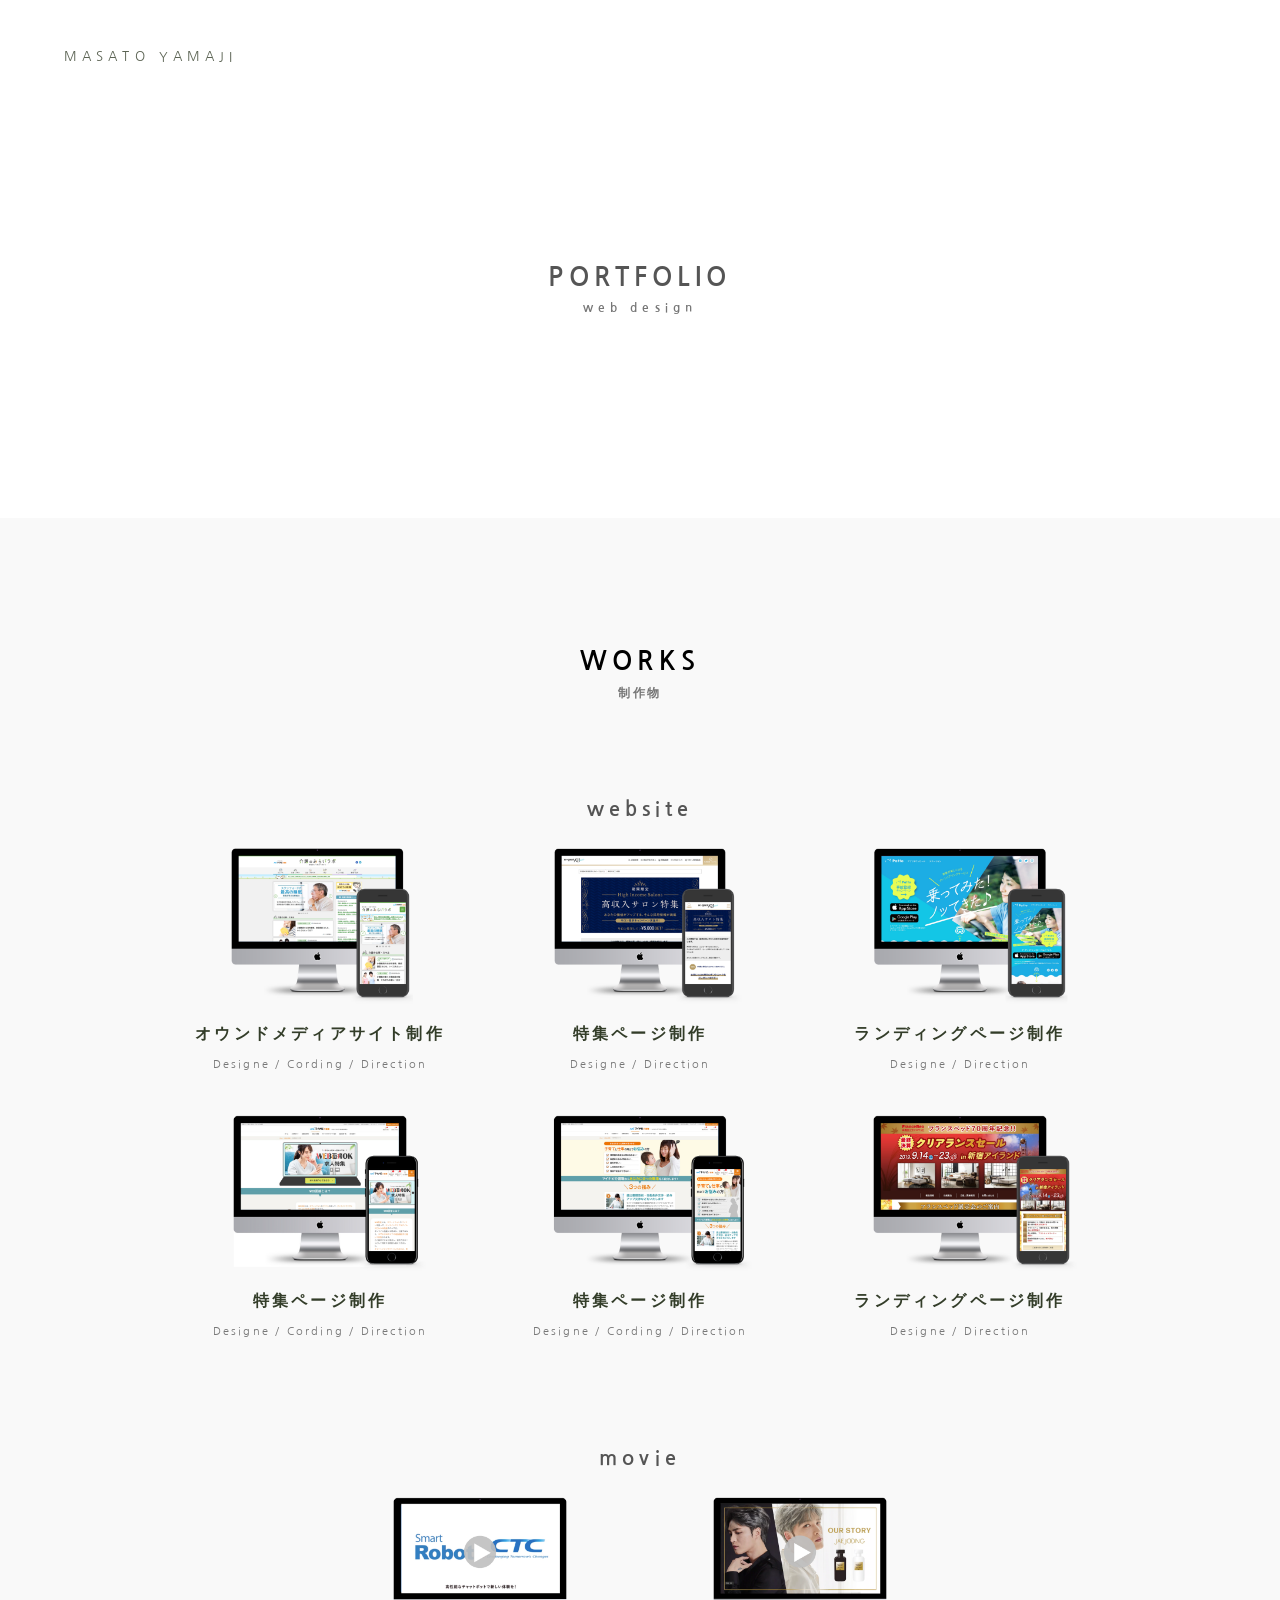
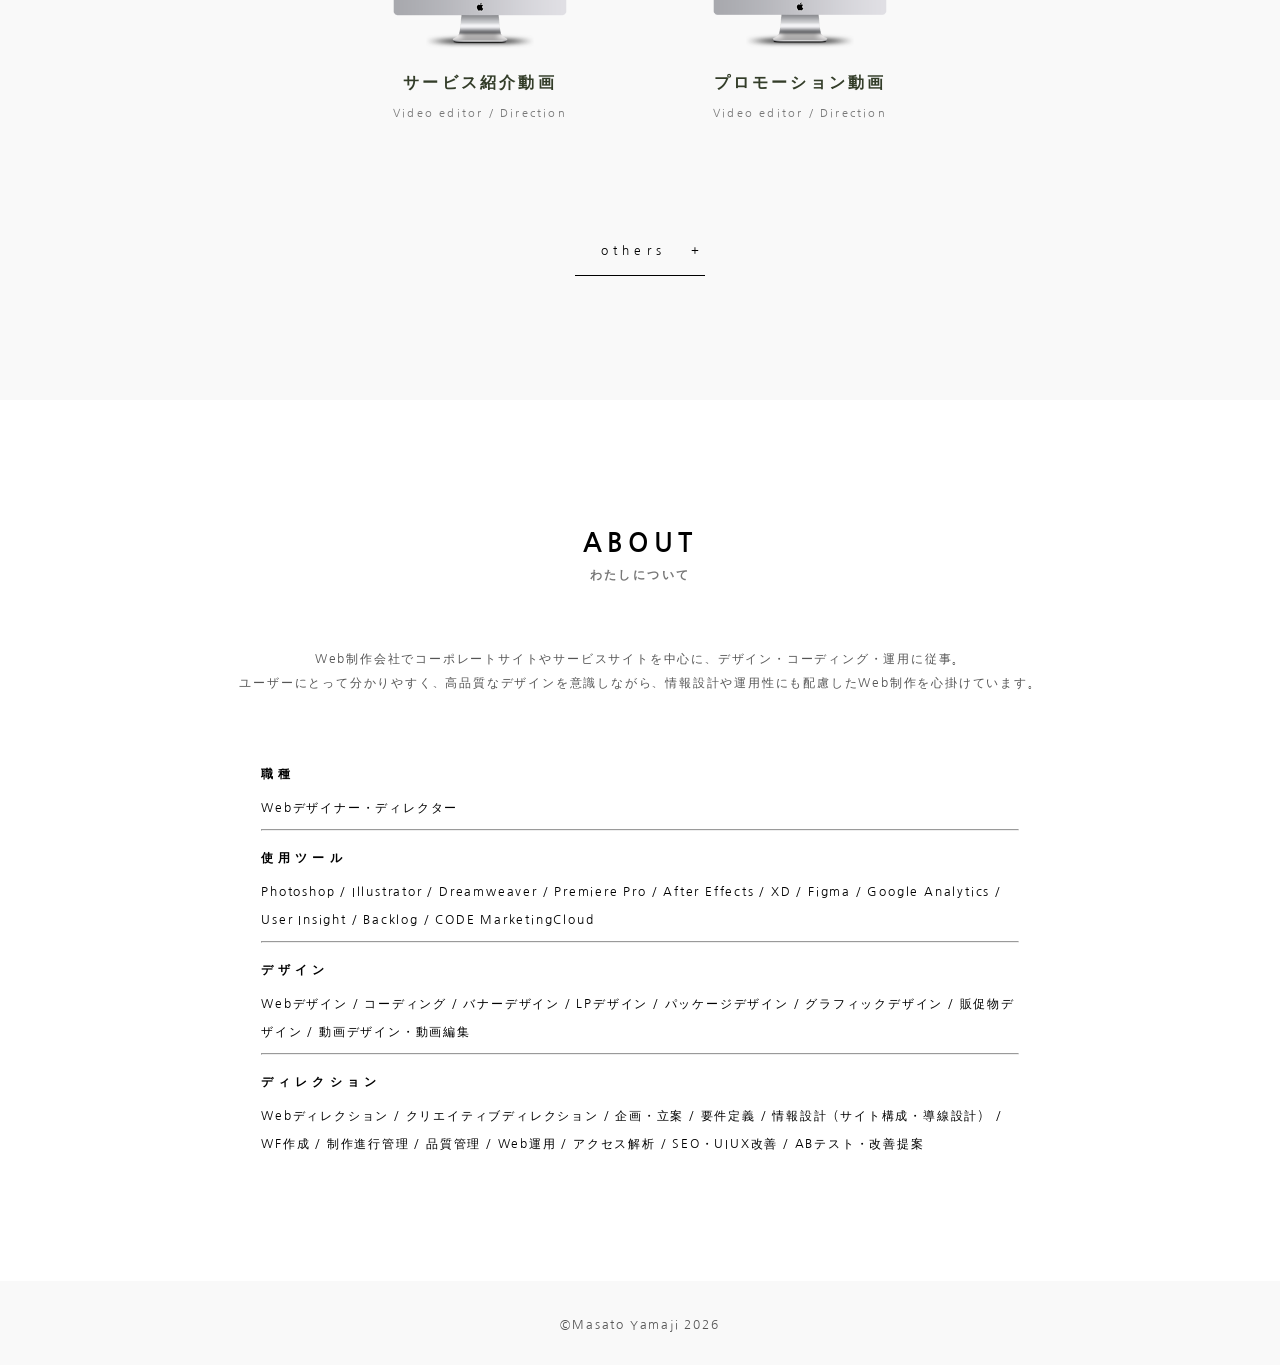
<file: index.html>
<!DOCTYPE html>
<html lang="ja">

<head>
  <meta charset="UTF-8">
  <title>YAMAJI MASATO  Web Design PORTFOLIO</title>
  <meta name="viewport" content="width = device-width, initial-scale=1, user-scalable=yes">
  <meta name="description" content="山地将人のポートフォリオサイトです。">

  <link rel="icon" href="assetes/images/favicon.png">
  <meta name="robots" content="noindex, nofollow">
  <!--Webフォント-->
  <!--Nanum-->
  <link rel="preconnect" href="https://fonts.googleapis.com">
  <link rel="preconnect" href="https://fonts.gstatic.com" crossorigin>
  <link href="https://fonts.googleapis.com/css2?family=Nanum+Gothic&display=swap" rel="stylesheet">
  <!--CSS-->
  <link rel="stylesheet" href="assetes/css/reset.css">
  <link rel="stylesheet" href="assetes/css/common.css">
  <link rel="stylesheet" href="assetes/css/top.css">
  <link rel="stylesheet" href="assetes/css/works.css">
  <!--JS-->
  <script src="https://ajax.googleapis.com/ajax/libs/jquery/3.7.1/jquery.min.js"></script>

</head>

<body>
  <header id="header">
    <a class="masato" href="index.html">MASATO YAMAJI</a>
  </header>
  <section id="TOP" class="top">
    <div class="wrapper">
      <h1>PORTFOLIO<p class="eachTextAnime">web design</p>
      </h1>
    </div>
  </section>
  <main>
   
    <section id="WORKS" class="works">
      <div class="wrapper">
        <h2>WORKS<p class="eachTextAnime">制作物</p>
        </h2>
        <div class="website-flex">
          <h4 class="website">website</h4>
          <ul class="banner_list">
            <li>
              <a href="works1.html">
                <img class="websiteimages" src="assetes/images/website/web-product_01.png" alt="オウンドメディアサイト制作">
                <div class="product">
                  <h3>オウンドメディアサイト制作</h3>
                  <p class="category">Designe / Cording / Direction</p>
                </div>
              </a>
            </li>

            <li>
              <a href="works2.html">
                <img class="websiteimages" src="assetes/images/website/web-product_02.png" alt="特集ページ制作">
                <div class="product">
                  <h3>特集ページ制作</h3>
                  <p class="category">Designe / Direction</p>
                </div>
              </a>
            </li>
            <li>
              <a href="works3.html">
                <img class="websiteimages" src="assetes/images/website/web-product_03.png" alt="ランディングページ制作">
                <div class="product">
                  <h3>ランディングページ制作</h3>
                  <p class="category">Designe / Direction</p>
                </div>
              </a>
            </li>
          </ul>

          <ul class="banner_list">
            <li>
              <a href="works4.html">
                <img class="websiteimages" src="assetes/images/website/web-product_04.png" alt="特集ページ制作">
                <div class="product">
                  <h3>特集ページ制作</h3>
                  <p class="category">Designe / Cording / Direction</p>
                </div>
              </a>
            </li>

            <li>
              <a href="works5.html">
                <img class="websiteimages" src="assetes/images/website/web-product_05.png" alt="特集ページ制作">
                <div class="product">
                  <h3>特集ページ制作</h3>
                  <p class="category">Designe / Cording / Direction</p>
                </div>
              </a>
            </li>
            <li>
              <a href="works6.html">
                <img class="websiteimages" src="assetes/images/website/web-product_06.png" alt="ランディングページ制作">
                <div class="product">
                  <h3>ランディングページ制作</h3>
                  <p class="category">Designe / Direction</p>
                </div>
              </a>
            </li>
          </ul>

          <h4>movie</h4>
          <ul class="banner_list">
            <li class="website_list_item">
              <a href="works7.html">
                <img class="websiteimages" src="assetes/images/movie/movie-product_01.png" alt="サービス紹介動画">
                <div class="product">
                  <h3>サービス紹介動画</h3>
                  <p class="category">Video editor / Direction</p>
                </div>
              </a>
            </li>

            <li>
              <a href="works8.html">
                <img class="websiteimages" src="assetes/images/movie/movie-product_02.png" alt="プロモーション動画">
                <div class="product">
                  <h3>プロモーション動画</h3>
                  <p class="category">Video editor / Direction</p>
                </div>
              </a>
            </li>

          </ul>
          <div class="about-button">
            <a class="btnlinestretches4" href="works-other.html"><span class="more">others</span><span class="plus">+</span></a>
          </div>
        </div>
    </section>

    <section id="ABOUT" class="about">
        <h2>ABOUT<p class="eachTextAnime">わたしについて</p>
        </h2>
        <div class="about-profile">
        <p>Web制作会社でコーポレートサイトやサービスサイトを中心に、デザイン・コーディング・運用に従事。<br>
            ユーザーにとって分かりやすく、高品質なデザインを意識しながら、情報設計や運用性にも配慮したWeb制作を心掛けています。
          </p>
        </div>
        <div class="works-single">
              <div class="content-wrapper">
          <div class="about-detail">
                  <dl>
                    <dt>職種</dt>
                    <dd>Webデザイナー・ディレクター</dd>
                  </dl>
                  <dl>
                    <hr>
                    <dt>使用ツール</dt>
                    <dd>Photoshop / Illustrator / Dreamweaver / Premiere Pro / After Effects / XD / Figma / Google Analytics / User Insight / Backlog / CODE MarketingCloud</dd>
                  </dl>
                  <dl>
                    <hr>
                    <dt>デザイン</dt>
                    <dd>Webデザイン / コーディング / バナーデザイン / LPデザイン / パッケージデザイン / グラフィックデザイン / 販促物デザイン / 動画デザイン・動画編集</dd>
                  </dl>
                  <dl>
                    <hr>
                    <dt>ディレクション</dt>
                    <dd>Webディレクション / クリエイティブディレクション / 企画・立案 / 要件定義 / 情報設計（サイト構成・導線設計） / WF作成 / 制作進行管理 / 品質管理 / Web運用 / アクセス解析 / SEO・UIUX改善 / ABテスト・改善提案</dd>
                  </dl>
                </div>
              </div>
          </div>
      </section>

  </main>
  <footer>
    <div class="wrapper">
        <small>©️Masato Yamaji 2026</small>
    </div>
  </footer>

  <script>$(".header_toggle").click(function () {
      $(".header_toggle").toggleClass("is-active");
      $(".menu ").toggleClass("is-active");
    });
  </script>
</body>

</html>
</file>
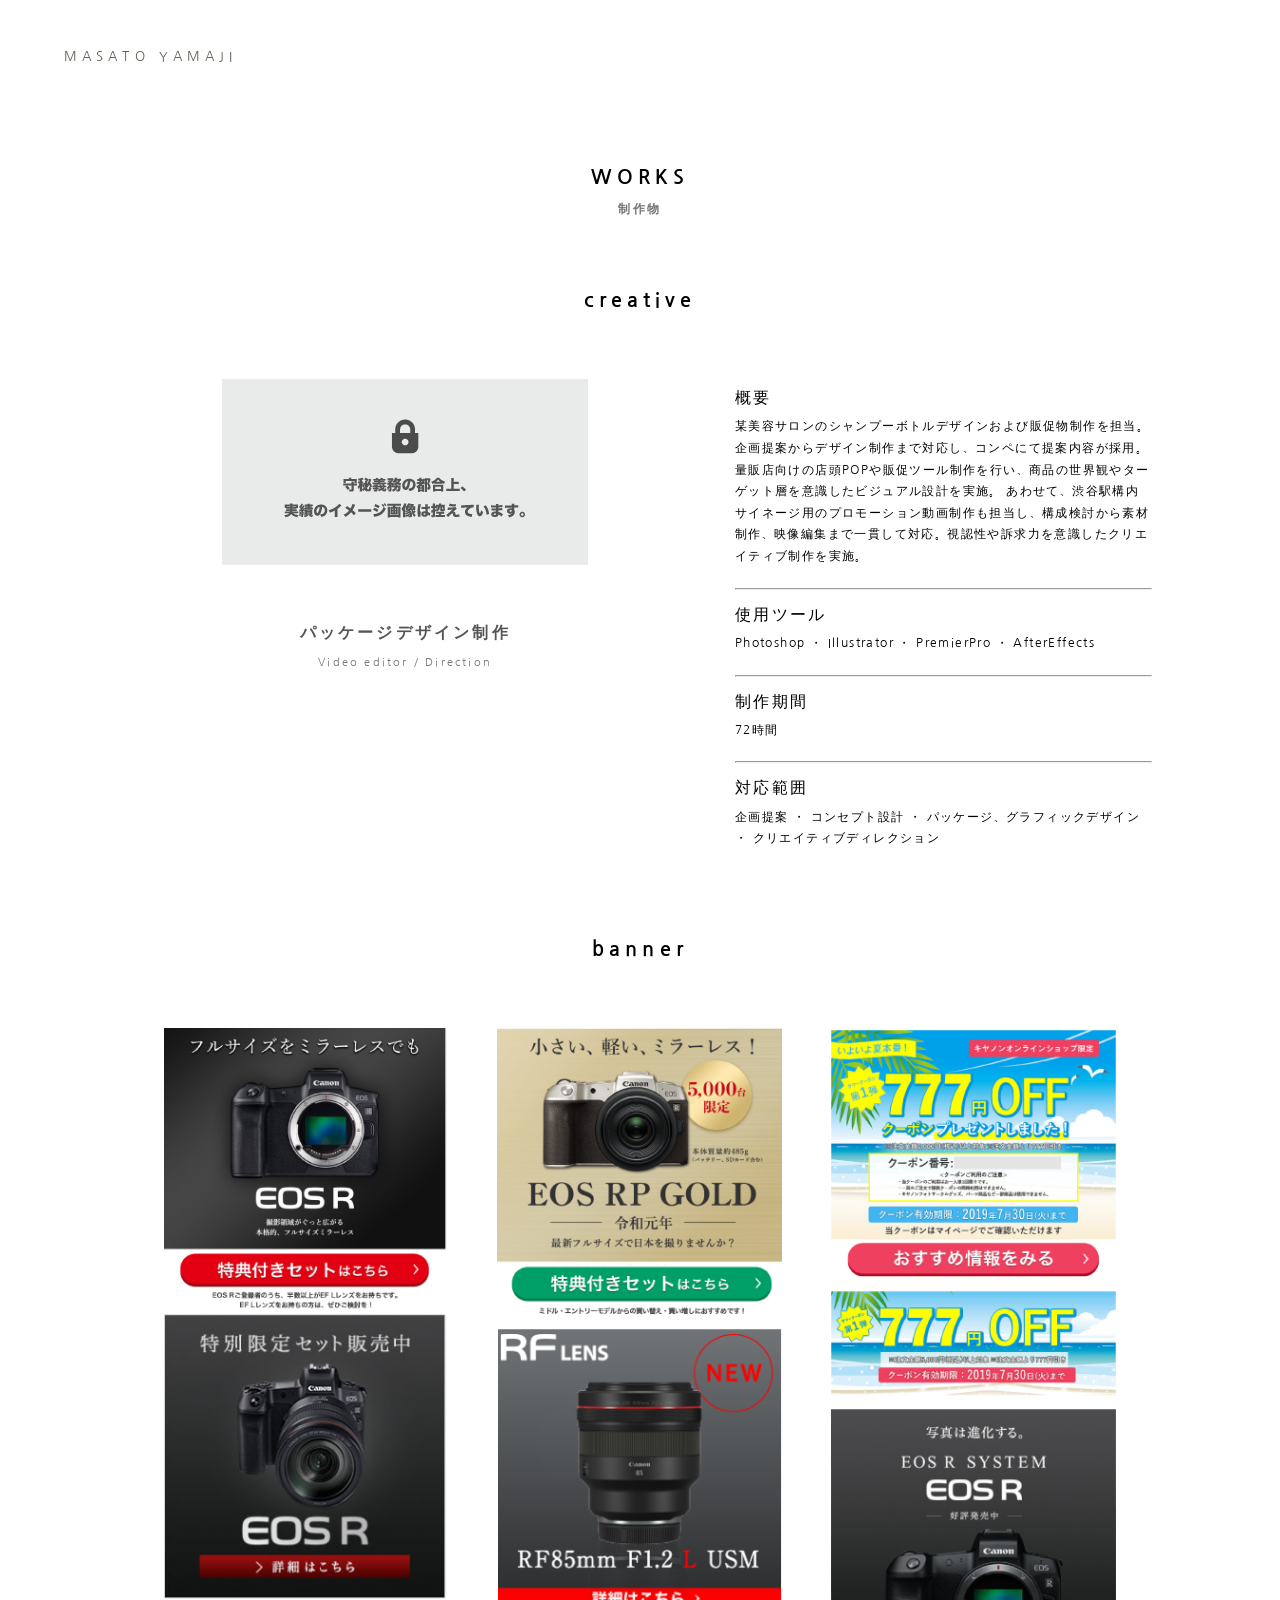
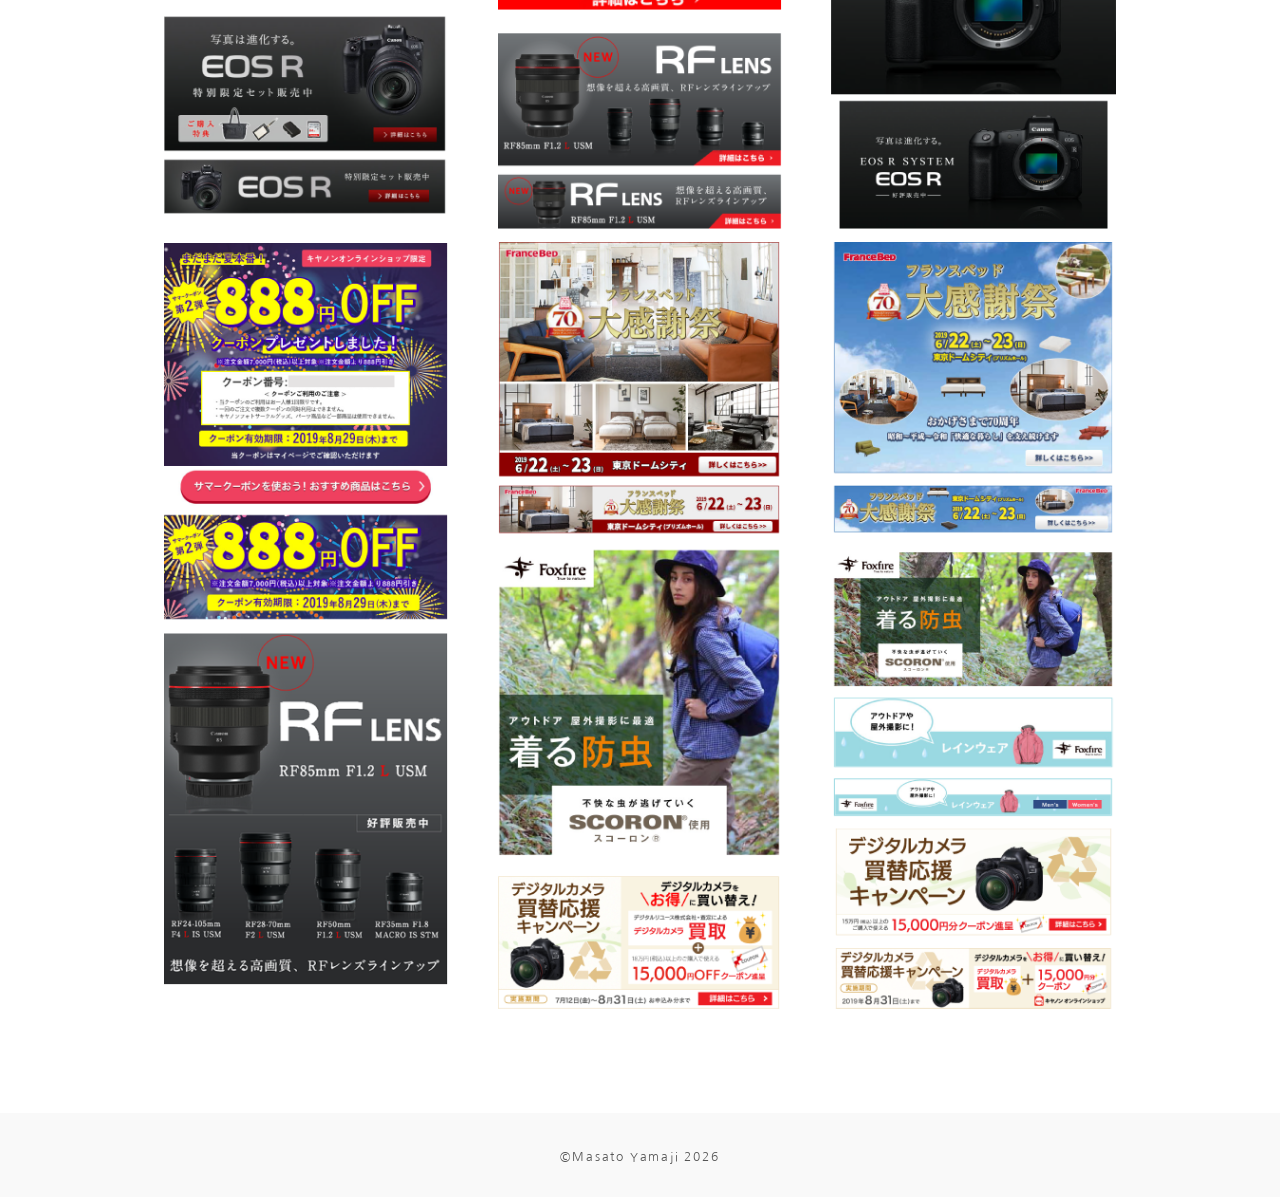
<file: works-other.html>
<!DOCTYPE html>
<html lang="ja">

<head>
  <meta charset="UTF-8">
  <title>YAMAJI MASATO  Web Design PORTFOLIO</title>
  <meta name="viewport" content="width = device-width, initial-scale=1, user-scalable=yes">
  <meta name="description" content="山地将人のポートフォリオサイトです。">

  <link rel="icon" href="assetes/images/favicon.png">
  <meta name="robots" content="noindex, nofollow">
  <!--Webフォント-->
  <!--Nanum-->
  <link rel="preconnect" href="https://fonts.googleapis.com">
  <link rel="preconnect" href="https://fonts.gstatic.com" crossorigin>
  <link href="https://fonts.googleapis.com/css2?family=Nanum+Gothic&display=swap" rel="stylesheet">
  <!--CSS-->
  <link rel="stylesheet" href="assetes/css/reset.css">
  <link rel="stylesheet" href="assetes/css/common.css">
  <link rel="stylesheet" href="assetes/css/top.css">
  <link rel="stylesheet" href="assetes/css/works.css">
  <link rel="stylesheet" href="assetes/css/other.css">
  <!--JS-->
  <script src="https://ajax.googleapis.com/ajax/libs/jquery/3.7.1/jquery.min.js"></script>
</head>

<body>
  <header id="header">
    <a class="masato" href="index.html">MASATO YAMAJI</a>
  </header>
  <main class="main">
    <div class="works-single">
      <div class="page-title-wrapper">
        <h2>WORKS<p class="eachTextAnime">制作物</p></h2>
      </div>
      <h2>creative</h2>
		<div class="content-wrapper">
        <div class="item-left">
        <div class="eyecatch">
          <img src="assetes/images/website/web-product_other.png" alt="パッケージデザイン制作">
        </div>
		<div class="works-title-block">
            <h3>パッケージデザイン制作</h3>
            <p class="category">Video editor / Direction</p>
        </div>
    </div>
        <div class="item-right">
            <dl>
              <dt>概要</dt>
              <dd>某美容サロンのシャンプーボトルデザインおよび販促物制作を担当。<br>
                企画提案からデザイン制作まで対応し、コンペにて提案内容が採用。量販店向けの店頭POPや販促ツール制作を行い、商品の世界観やターゲット層を意識したビジュアル設計を実施。
                あわせて、渋谷駅構内サイネージ用のプロモーション動画制作も担当し、構成検討から素材制作、映像編集まで一貫して対応。視認性や訴求力を意識したクリエイティブ制作を実施。
                </dd>
            </dl>
            <dl>
			  <hr>
              <dt>使用ツール</dt>
              <dd>Photoshop ・ Illustrator ・ PremierPro ・ AfterEffects</dd>
            </dl>
            <dl>
			  <hr>
              <dt>制作期間</dt>
              <dd>72時間</dd>
            </dl>
            <dl>
			 <hr>
              <dt>対応範囲</dt>
              <dd>企画提案 ・ コンセプト設計 ・ パッケージ、グラフィックデザイン ・ クリエイティブディレクション</dd>
            </dl>
          </div>
          <div class="banner">
            <h2>banner</h2>
            <div class="banner_list_detail">
              <ul>
                <li>
                  <img src="assetes/images/banner/banner_01.png" alt="">
                </li>
                <li>
                  <img src="assetes/images/banner/banner_02.png" alt="">
                </li>
                <li>
                  <img src="assetes/images/banner/banner_03.png" alt="">
                </li>
                <li>
                  <img src="assetes/images/banner/banner_04.png" alt="">
                </li>
                <li>
                  <img src="assetes/images/banner/banner_05.png" alt="">
                </li>
                <li>
                  <img src="assetes/images/banner/banner_06.png" alt="">
                </li>
              </ul>
              
            </div>
          </div>
        </div>
        </div>
    </div>
	</div>
</div>
</main> 
<footer>
  <div class="wrapper">
      <small>©️Masato Yamaji 2026</small>
  </div>
</footer>

<script>$(".header_toggle").click(function () {
    $(".header_toggle").toggleClass("is-active");
    $(".menu ").toggleClass("is-active");
  });
</script>
</body>

</html>
</file>
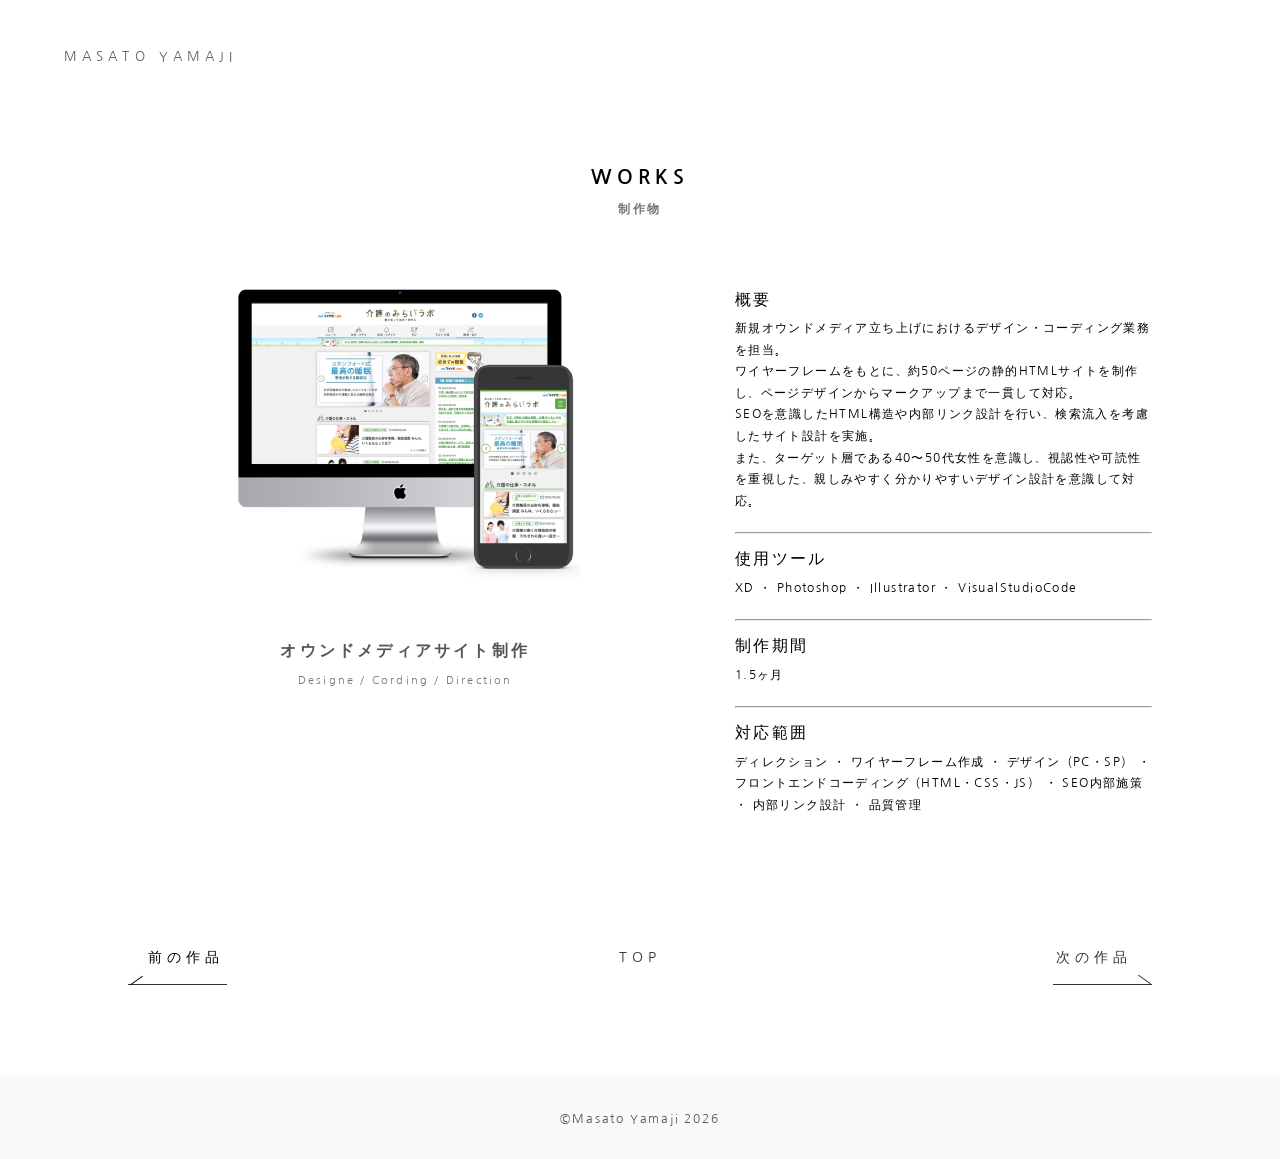
<file: works1.html>
<!DOCTYPE html>
<html lang="ja">

<head>
  <meta charset="UTF-8">
  <title>YAMAJI MASATO  Web Design PORTFOLIO</title>
  <meta name="viewport" content="width = device-width, initial-scale=1, user-scalable=yes">
  <meta name="description" content="山地将人のポートフォリオサイトです。">

  <link rel="icon" href="assetes/images/favicon.png">
  <meta name="robots" content="noindex, nofollow">
  <!--Webフォント-->
  <!--Nanum-->
  <link rel="preconnect" href="https://fonts.googleapis.com">
  <link rel="preconnect" href="https://fonts.gstatic.com" crossorigin>
  <link href="https://fonts.googleapis.com/css2?family=Nanum+Gothic&display=swap" rel="stylesheet">
  <!--CSS-->
  <link rel="stylesheet" href="assetes/css/reset.css">
  <link rel="stylesheet" href="assetes/css/common.css">
  <link rel="stylesheet" href="assetes/css/top.css">
  <link rel="stylesheet" href="assetes/css/works.css">
  <!--JS-->
  <script src="https://ajax.googleapis.com/ajax/libs/jquery/3.7.1/jquery.min.js"></script>
</head>

<body>
  <header id="header">
    <a class="masato" href="index.html">MASATO YAMAJI</a>
  </header>
  <main class="main">
    <div class="works-single">
      <div class="page-title-wrapper">
        <h2>WORKS<p class="eachTextAnime">制作物</p></h2>
      </div>
		<div class="content-wrapper">
      <div class="item-left">
        <div class="eyecatch">
          <img src="assetes/images/website/web-product_01.png" alt="オウンドメディアサイト制作">
        </div>
		<div class="works-title-block">
            <h3>オウンドメディアサイト制作</h3>
            <p class="category">Designe / Cording / Direction</p>
        </div>
    </div>
      
        <div class="item-right">
            <dl>
              <dt>概要</dt>
              <dd>新規オウンドメディア立ち上げにおけるデザイン・コーディング業務を担当。<br>
                ワイヤーフレームをもとに、約50ページの静的HTMLサイトを制作し、ページデザインからマークアップまで一貫して対応。<br>
                SEOを意識したHTML構造や内部リンク設計を行い、検索流入を考慮したサイト設計を実施。<br>
                また、ターゲット層である40〜50代女性を意識し、視認性や可読性を重視した、親しみやすく分かりやすいデザイン設計を意識して対応。</dd>
            </dl>
            <dl>
			  <hr>
              <dt>使用ツール</dt>
              <dd>XD ・ Photoshop ・ Illustrator ・ VisualStudioCode</dd>
            </dl>
            <dl>
			  <hr>
              <dt>制作期間</dt>
              <dd>1.5ヶ月</dd>
            </dl>
            <dl>
			 <hr>
              <dt>対応範囲</dt>
              <dd>ディレクション ・ ワイヤーフレーム作成 ・ デザイン（PC・SP） ・ フロントエンドコーディング（HTML・CSS・JS） ・ SEO内部施策 ・ 内部リンク設計 ・ 品質管理 </dd>
            </dl>
          </div>
        </div>
        <ul class="page-nav">
          <li><a class="btnarrow-left" href="works8.html">前の作品</a></li>
          <li><a href="index.html">TOP</a></li>
          <li><a class="btnarrow-right" href="works2.html">次の作品</a></li>
        </div>
    </div>
	</div>
</div>
</main> 
<footer>
  <div class="wrapper">
      <small>©️Masato Yamaji 2026</small>
  </div>
</footer>

<script>$(".header_toggle").click(function () {
    $(".header_toggle").toggleClass("is-active");
    $(".menu ").toggleClass("is-active");
  });
</script>
</body>

</html>
</file>
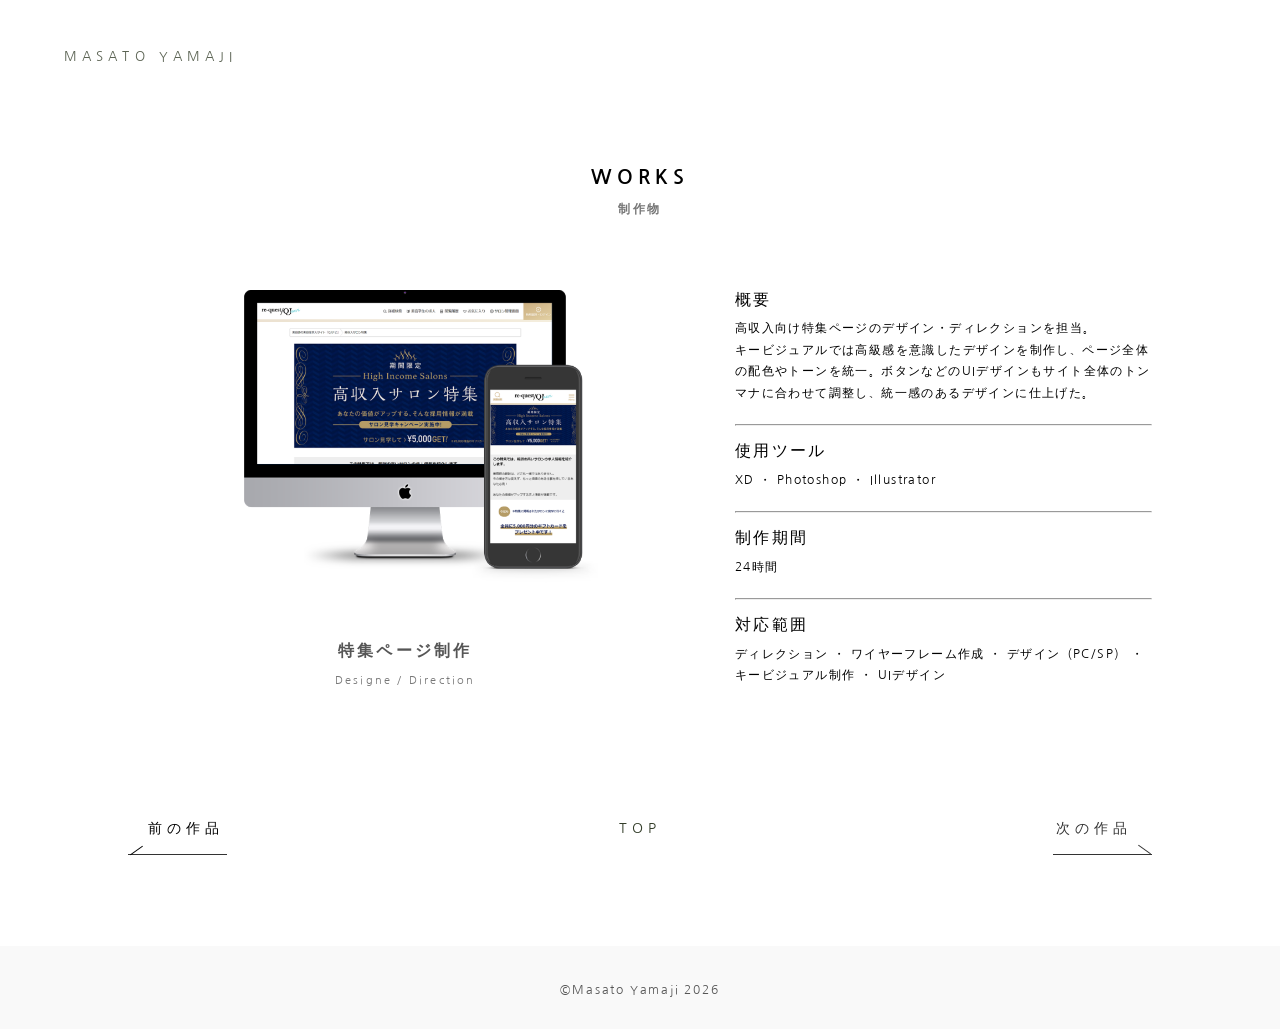
<file: works2.html>
<!DOCTYPE html>
<html lang="ja">

<head>
  <meta charset="UTF-8">
  <title>YAMAJI MASATO  Web Design PORTFOLIO</title>
  <meta name="viewport" content="width = device-width, initial-scale=1, user-scalable=yes">
  <meta name="description" content="山地将人のポートフォリオサイトです。">

  <link rel="icon" href="assetes/images/favicon.png">
  <meta name="robots" content="noindex, nofollow">
  <!--Webフォント-->
  <!--Nanum-->
  <link rel="preconnect" href="https://fonts.googleapis.com">
  <link rel="preconnect" href="https://fonts.gstatic.com" crossorigin>
  <link href="https://fonts.googleapis.com/css2?family=Nanum+Gothic&display=swap" rel="stylesheet">
  <!--CSS-->
  <link rel="stylesheet" href="assetes/css/reset.css">
  <link rel="stylesheet" href="assetes/css/common.css">
  <link rel="stylesheet" href="assetes/css/top.css">
  <link rel="stylesheet" href="assetes/css/works.css">
  <!--JS-->
  <script src="https://ajax.googleapis.com/ajax/libs/jquery/3.7.1/jquery.min.js"></script>

</head>

<body>
  <header id="header">
    <a class="masato" href="index.html">MASATO YAMAJI</a>
  </header>
  <main class="main">
    <div class="works-single">
      <div class="page-title-wrapper">
        <h2>WORKS<p class="eachTextAnime">制作物</p></h2>
      </div>
		<div class="content-wrapper">
        <div class="item-left">
        <div class="eyecatch">
          <img src="assetes/images/website/web-product_02.png" alt="特集ページ制作">
        </div>
		<div class="works-title-block">
            <h3>特集ページ制作</h3>
            <p class="category">Designe / Direction</p>
        </div>
    </div>
        <div class="item-right">
            <dl>
              <dt>概要</dt>
              <dd>高収入向け特集ページのデザイン・ディレクションを担当。<br>
                キービジュアルでは高級感を意識したデザインを制作し、ページ全体の配色やトーンを統一。ボタンなどのUIデザインもサイト全体のトンマナに合わせて調整し、統一感のあるデザインに仕上げた。</dd>
            </dl>
            <dl>
			  <hr>
              <dt>使用ツール</dt>
              <dd>XD ・ Photoshop ・ Illustrator</dd>
            </dl>
            <dl>
			  <hr>
              <dt>制作期間</dt>
              <dd>24時間</dd>
            </dl>
            <dl>
			 <hr>
              <dt>対応範囲</dt>
              <dd>ディレクション ・ ワイヤーフレーム作成 ・ デザイン（PC/SP） ・ キービジュアル制作 ・ UIデザイン</dd>
            </dl>
          </div>
        </div>
        <ul class="page-nav">
          <li><a class="btnarrow-left" href="works1.html">前の作品</a></li>
          <li><a href="index.html">TOP</a></li>
          <li><a class="btnarrow-right" href="works3.html">次の作品</a></li>
        </div>
    </div>
	</div>
</div>
</main> 
<footer>
  <div class="wrapper">
      <small>©️Masato Yamaji 2026</small>
  </div>
</footer>

<script>$(".header_toggle").click(function () {
    $(".header_toggle").toggleClass("is-active");
    $(".menu ").toggleClass("is-active");
  });
</script>
</body>

</html>
</file>
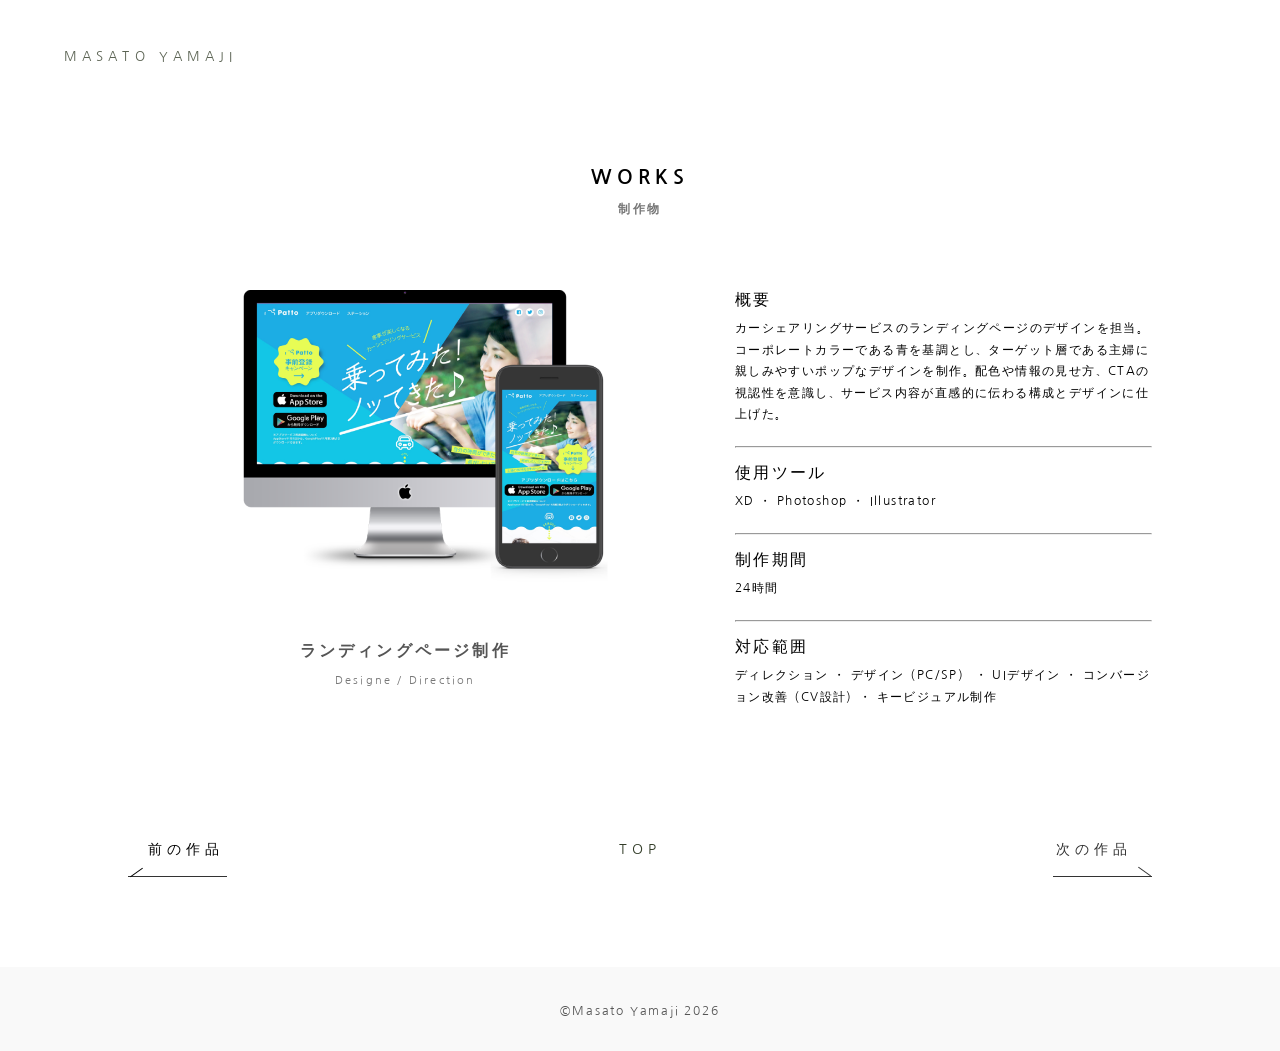
<file: works3.html>
<!DOCTYPE html>
<html lang="ja">

<head>
  <meta charset="UTF-8">
  <title>YAMAJI MASATO  Web Design PORTFOLIO</title>
  <meta name="viewport" content="width = device-width, initial-scale=1, user-scalable=yes">
  <meta name="description" content="山地将人のポートフォリオサイトです。">

  <link rel="icon" href="assetes/images/favicon.png">
  <meta name="robots" content="noindex, nofollow">
  <!--Webフォント-->
  <!--Nanum-->
  <link rel="preconnect" href="https://fonts.googleapis.com">
  <link rel="preconnect" href="https://fonts.gstatic.com" crossorigin>
  <link href="https://fonts.googleapis.com/css2?family=Nanum+Gothic&display=swap" rel="stylesheet">
  <!--CSS-->
  <link rel="stylesheet" href="assetes/css/reset.css">
  <link rel="stylesheet" href="assetes/css/common.css">
  <link rel="stylesheet" href="assetes/css/top.css">
  <link rel="stylesheet" href="assetes/css/works.css">
  <!--JS-->
  <script src="https://ajax.googleapis.com/ajax/libs/jquery/3.7.1/jquery.min.js"></script>

</head>

<body>
  <header id="header">
    <a class="masato" href="index.html">MASATO YAMAJI</a>
  </header>
  <main class="main">
    <div class="works-single">
      <div class="page-title-wrapper">
        <h2>WORKS<p class="eachTextAnime">制作物</p></h2>
      </div>
		<div class="content-wrapper">
        <div class="item-left">
        <div class="eyecatch">
          <img src="assetes/images/website/web-product_03.png" alt="ランディングページ制作">
        </div>
		<div class="works-title-block">
            <h3>ランディングページ制作</h3>
            <p class="category">Designe / Direction</p>
        </div>
    </div>
        <div class="item-right">
            <dl>
              <dt>概要</dt>
              <dd>カーシェアリングサービスのランディングページのデザインを担当。<br>
                コーポレートカラーである青を基調とし、ターゲット層である主婦に親しみやすいポップなデザインを制作。配色や情報の見せ方、CTAの視認性を意識し、サービス内容が直感的に伝わる構成とデザインに仕上げた。</dd>
            </dl>
            <dl>
			  <hr>
              <dt>使用ツール</dt>
              <dd>XD ・ Photoshop ・ Illustrator</dd>
            </dl>
            <dl>
			  <hr>
              <dt>制作期間</dt>
              <dd>24時間</dd>
            </dl>
            <dl>
			 <hr>
              <dt>対応範囲</dt>
              <dd>ディレクション ・ デザイン（PC/SP） ・ UIデザイン ・ コンバージョン改善（CV設計）・ キービジュアル制作</dd>
            </dl>
          </div>
        </div>
        <ul class="page-nav">
          <li><a class="btnarrow-left" href="works2.html">前の作品</a></li>
          <li><a href="index.html">TOP</a></li>
          <li><a class="btnarrow-right" href="works4.html">次の作品</a></li>
        </div>
    </div>
	</div>
</div>
</main> 
<footer>
  <div class="wrapper">
      <small>©️Masato Yamaji 2026</small>
  </div>
</footer>

<script>$(".header_toggle").click(function () {
    $(".header_toggle").toggleClass("is-active");
    $(".menu ").toggleClass("is-active");
  });
</script>
</body>

</html>
</file>
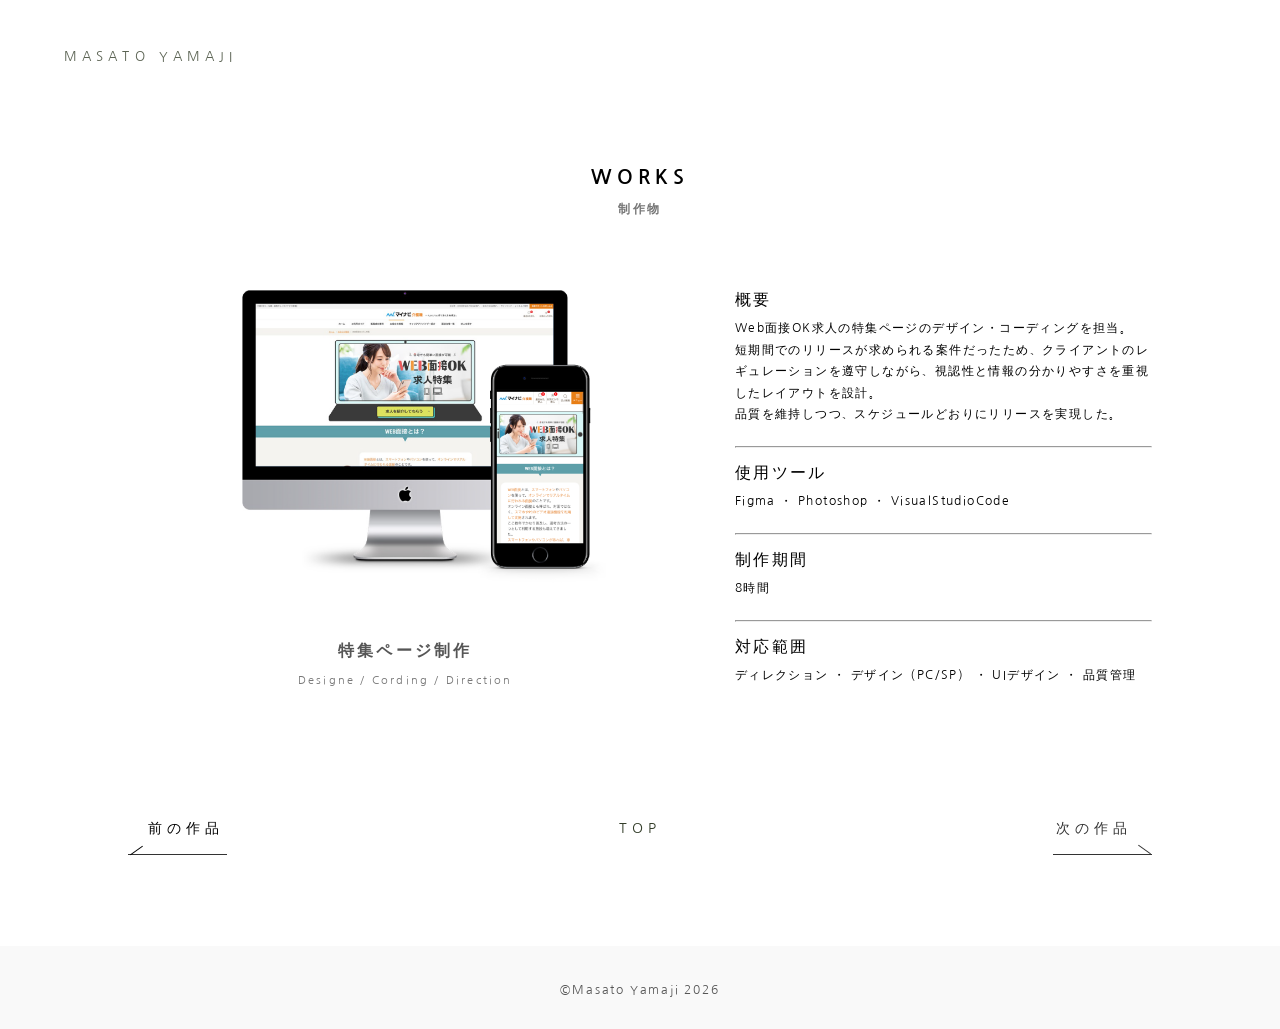
<file: works4.html>
<!DOCTYPE html>
<html lang="ja">

<head>
  <meta charset="UTF-8">
  <title>YAMAJI MASATO  Web Design PORTFOLIO</title>
  <meta name="viewport" content="width = device-width, initial-scale=1, user-scalable=yes">
  <meta name="description" content="山地将人のポートフォリオサイトです。">

  <link rel="icon" href="assetes/images/favicon.png">
  <meta name="robots" content="noindex, nofollow">
  <!--Webフォント-->
  <!--Nanum-->
  <link rel="preconnect" href="https://fonts.googleapis.com">
  <link rel="preconnect" href="https://fonts.gstatic.com" crossorigin>
  <link href="https://fonts.googleapis.com/css2?family=Nanum+Gothic&display=swap" rel="stylesheet">
  <!--CSS-->
  <link rel="stylesheet" href="assetes/css/reset.css">
  <link rel="stylesheet" href="assetes/css/common.css">
  <link rel="stylesheet" href="assetes/css/top.css">
  <link rel="stylesheet" href="assetes/css/works.css">
  <!--JS-->
  <script src="https://ajax.googleapis.com/ajax/libs/jquery/3.7.1/jquery.min.js"></script>

</head>

<body>
  <header id="header">
    <a class="masato" href="index.html">MASATO YAMAJI</a>
  </header>
  <main class="main">
    <div class="works-single">
      <div class="page-title-wrapper">
        <h2>WORKS<p class="eachTextAnime">制作物</p></h2>
      </div>
		<div class="content-wrapper">
        <div class="item-left">
        <div class="eyecatch">
          <img src="assetes/images/website/web-product_04.png" alt="特集ページ制作">
        </div>
		<div class="works-title-block">
            <h3>特集ページ制作</h3>
            <p class="category">Designe / Cording / Direction</p>
        </div>
    </div>
        <div class="item-right">
            <dl>
              <dt>概要</dt>
              <dd>Web面接OK求人の特集ページのデザイン・コーディングを担当。<br>
                短期間でのリリースが求められる案件だったため、クライアントのレギュレーションを遵守しながら、視認性と情報の分かりやすさを重視したレイアウトを設計。<br>品質を維持しつつ、スケジュールどおりにリリースを実現した。
                </dd>
            </dl>
            <dl>
			  <hr>
              <dt>使用ツール</dt>
              <dd>Figma ・ Photoshop ・ VisualStudioCode</dd>
            </dl>
            <dl>
			  <hr>
              <dt>制作期間</dt>
              <dd>8時間</dd>
            </dl>
            <dl>
			 <hr>
              <dt>対応範囲</dt>
              <dd>ディレクション ・ デザイン（PC/SP） ・ UIデザイン ・ 品質管理</dd>
            </dl>
          </div>
        </div>
        <ul class="page-nav">
          <li><a class="btnarrow-left" href="works3.html">前の作品</a></li>
          <li><a href="index.html">TOP</a></li>
          <li><a class="btnarrow-right" href="works5.html">次の作品</a></li>
        </div>
    </div>
	</div>
</div>
</main> 
<footer>
  <div class="wrapper">
      <small>©️Masato Yamaji 2026</small>
  </div>
</footer>

<script>$(".header_toggle").click(function () {
    $(".header_toggle").toggleClass("is-active");
    $(".menu ").toggleClass("is-active");
  });
</script>
</body>

</html>
</file>
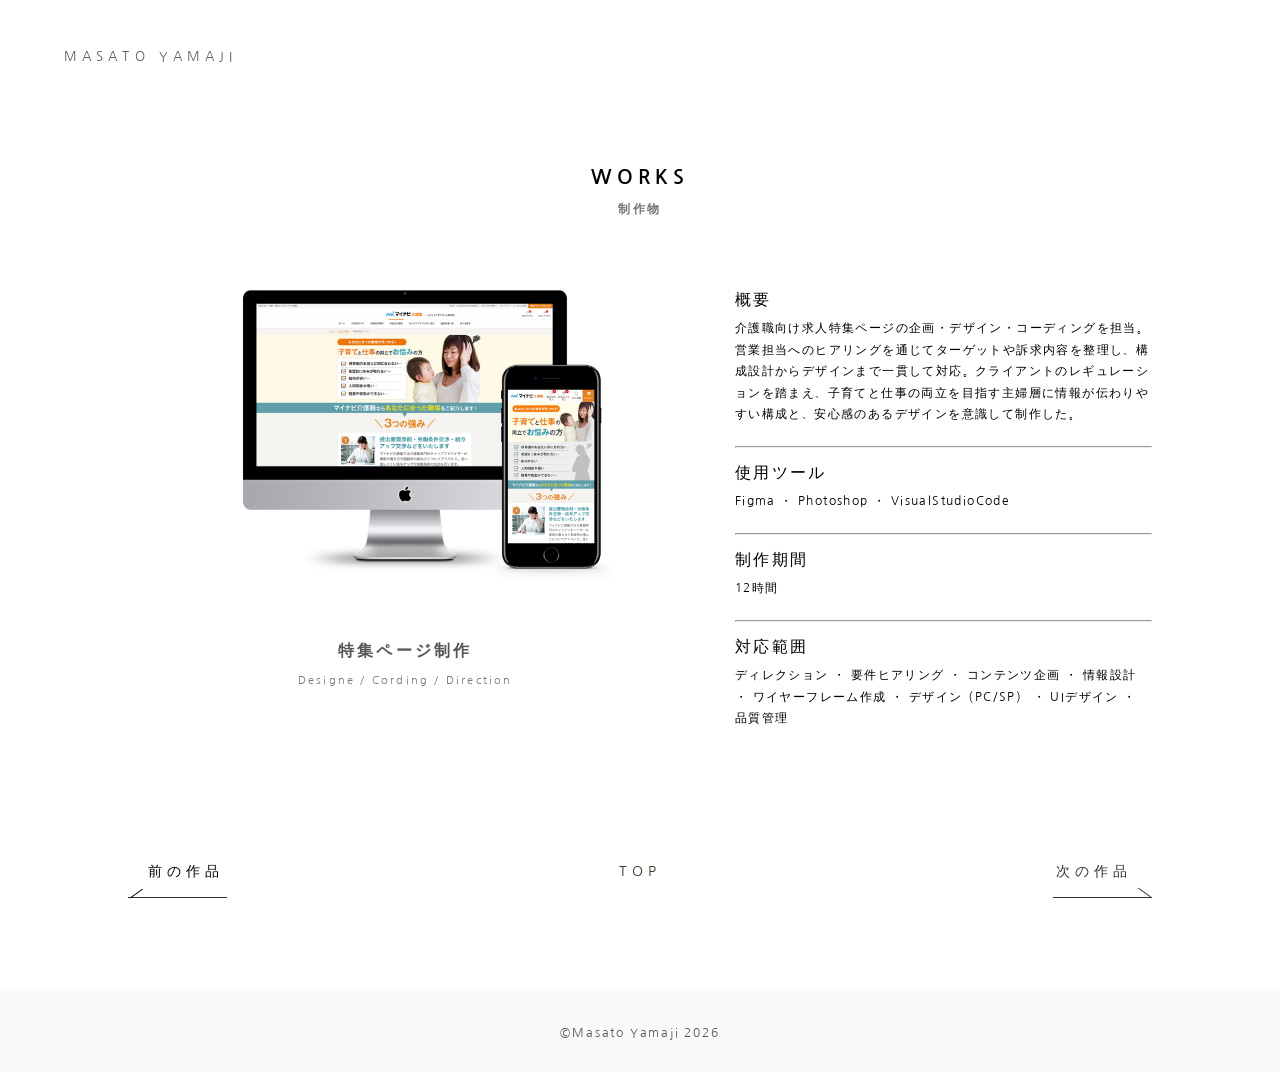
<file: works5.html>
<!DOCTYPE html>
<html lang="ja">

<head>
  <meta charset="UTF-8">
  <title>YAMAJI MASATO  Web Design PORTFOLIO</title>
  <meta name="viewport" content="width = device-width, initial-scale=1, user-scalable=yes">
  <meta name="description" content="山地将人のポートフォリオサイトです。">

  <link rel="icon" href="assetes/images/favicon.png">
  <meta name="robots" content="noindex, nofollow">
  <!--Webフォント-->
  <!--Nanum-->
  <link rel="preconnect" href="https://fonts.googleapis.com">
  <link rel="preconnect" href="https://fonts.gstatic.com" crossorigin>
  <link href="https://fonts.googleapis.com/css2?family=Nanum+Gothic&display=swap" rel="stylesheet">
  <!--CSS-->
  <link rel="stylesheet" href="assetes/css/reset.css">
  <link rel="stylesheet" href="assetes/css/common.css">
  <link rel="stylesheet" href="assetes/css/top.css">
  <link rel="stylesheet" href="assetes/css/works.css">
  <!--JS-->
  <script src="https://ajax.googleapis.com/ajax/libs/jquery/3.7.1/jquery.min.js"></script>
</head>

<body>
  <header id="header">
    <a class="masato" href="index.html">MASATO YAMAJI</a>
  </header>
  <main class="main">
    <div class="works-single">
      <div class="page-title-wrapper">
        <h2>WORKS<p class="eachTextAnime">制作物</p></h2>
      </div>
		<div class="content-wrapper">
        <div class="item-left">
        <div class="eyecatch">
          <img src="assetes/images/website/web-product_05.png" alt="特集ページ制作">
        </div>
		<div class="works-title-block">
            <h3>特集ページ制作</h3>
            <p class="category">Designe / Cording / Direction</p>
        </div>
    </div>
        <div class="item-right">
            <dl>
              <dt>概要</dt>
              <dd>介護職向け求人特集ページの企画・デザイン・コーディングを担当。
                営業担当へのヒアリングを通じてターゲットや訴求内容を整理し、構成設計からデザインまで一貫して対応。クライアントのレギュレーションを踏まえ、子育てと仕事の両立を目指す主婦層に情報が伝わりやすい構成と、安心感のあるデザインを意識して制作した。
                </dd>
            </dl>
            <dl>
			  <hr>
              <dt>使用ツール</dt>
              <dd>Figma ・ Photoshop ・ VisualStudioCode</dd>
            </dl>
            <dl>
			  <hr>
              <dt>制作期間</dt>
              <dd>12時間</dd>
            </dl>
            <dl>
			 <hr>
              <dt>対応範囲</dt>
              <dd>ディレクション ・ 要件ヒアリング ・ コンテンツ企画 ・ 情報設計 ・ ワイヤーフレーム作成 ・ デザイン（PC/SP） ・ UIデザイン ・ 品質管理</dd>
            </dl>
          </div>
        </div>
        <ul class="page-nav">
          <li><a class="btnarrow-left" href="works4.html">前の作品</a></li>
          <li><a href="index.html">TOP</a></li>
          <li><a class="btnarrow-right" href="works6.html">次の作品</a></li>
        </div>
    </div>
	</div>
</div>
</main> 
<footer>
  <div class="wrapper">
      <small>©️Masato Yamaji 2026</small>
  </div>
</footer>

<script>$(".header_toggle").click(function () {
    $(".header_toggle").toggleClass("is-active");
    $(".menu ").toggleClass("is-active");
  });
</script>
</body>

</html>
</file>
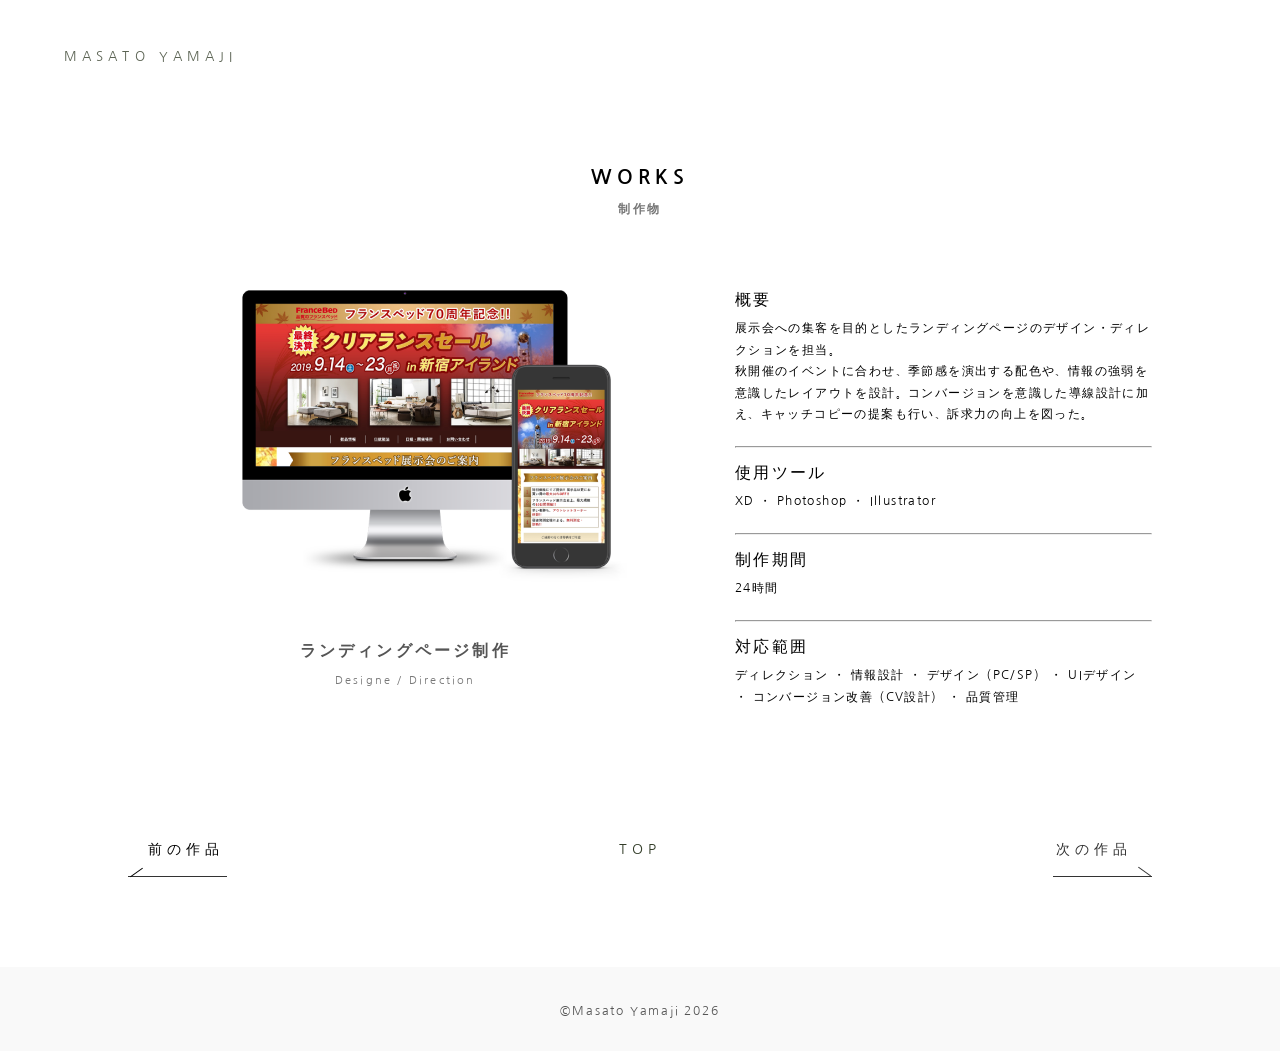
<file: works6.html>
<!DOCTYPE html>
<html lang="ja">

<head>
  <meta charset="UTF-8">
  <title>YAMAJI MASATO  Web Design PORTFOLIO</title>
  <meta name="viewport" content="width = device-width, initial-scale=1, user-scalable=yes">
  <meta name="description" content="山地将人のポートフォリオサイトです。">

  <link rel="icon" href="assetes/images/favicon.png">
  <meta name="robots" content="noindex, nofollow">
  <!--Webフォント-->
  <!--Nanum-->
  <link rel="preconnect" href="https://fonts.googleapis.com">
  <link rel="preconnect" href="https://fonts.gstatic.com" crossorigin>
  <link href="https://fonts.googleapis.com/css2?family=Nanum+Gothic&display=swap" rel="stylesheet">
  <!--CSS-->
  <link rel="stylesheet" href="assetes/css/reset.css">
  <link rel="stylesheet" href="assetes/css/common.css">
  <link rel="stylesheet" href="assetes/css/top.css">
  <link rel="stylesheet" href="assetes/css/works.css">
  <!--JS-->
  <script src="https://ajax.googleapis.com/ajax/libs/jquery/3.7.1/jquery.min.js"></script>

</head>

<body>
  <header id="header">
    <a class="masato" href="index.html">MASATO YAMAJI</a>
  </header>
  <main class="main">
    <div class="works-single">
      <div class="page-title-wrapper">
        <h2>WORKS<p class="eachTextAnime">制作物</p></h2>
      </div>
		<div class="content-wrapper">
        <div class="item-left">
        <div class="eyecatch">
          <img src="assetes/images/website/web-product_06.png" alt="ランディングページ制作">
        </div>
		<div class="works-title-block">
            <h3>ランディングページ制作</h3>
            <p class="category">Designe / Direction</p>
        </div>
    </div>
        <div class="item-right">
            <dl>
              <dt>概要</dt>
              <dd>展示会への集客を目的としたランディングページのデザイン・ディレクションを担当。<br>
                秋開催のイベントに合わせ、季節感を演出する配色や、情報の強弱を意識したレイアウトを設計。コンバージョンを意識した導線設計に加え、キャッチコピーの提案も行い、訴求力の向上を図った。
                </dd>
            </dl>
            <dl>
			  <hr>
              <dt>使用ツール</dt>
              <dd>XD ・ Photoshop ・ Illustrator</dd>
            </dl>
            <dl>
			  <hr>
              <dt>制作期間</dt>
              <dd>24時間</dd>
            </dl>
            <dl>
			 <hr>
              <dt>対応範囲</dt>
              <dd>ディレクション ・ 情報設計 ・ デザイン（PC/SP） ・ UIデザイン ・ コンバージョン改善（CV設計） ・ 品質管理</dd>
            </dl>
          </div>
        </div>
        <ul class="page-nav">
          <li><a class="btnarrow-left" href="works5.html">前の作品</a></li>
          <li><a href="index.html">TOP</a></li>
          <li><a class="btnarrow-right" href="works7.html">次の作品</a></li>
        </div>
    </div>
	</div>
</div>
</main> 
<footer>
  <div class="wrapper">
      <small>©️Masato Yamaji 2026</small>
  </div>
</footer>

<script>$(".header_toggle").click(function () {
    $(".header_toggle").toggleClass("is-active");
    $(".menu ").toggleClass("is-active");
  });
</script>
</body>

</html>
</file>
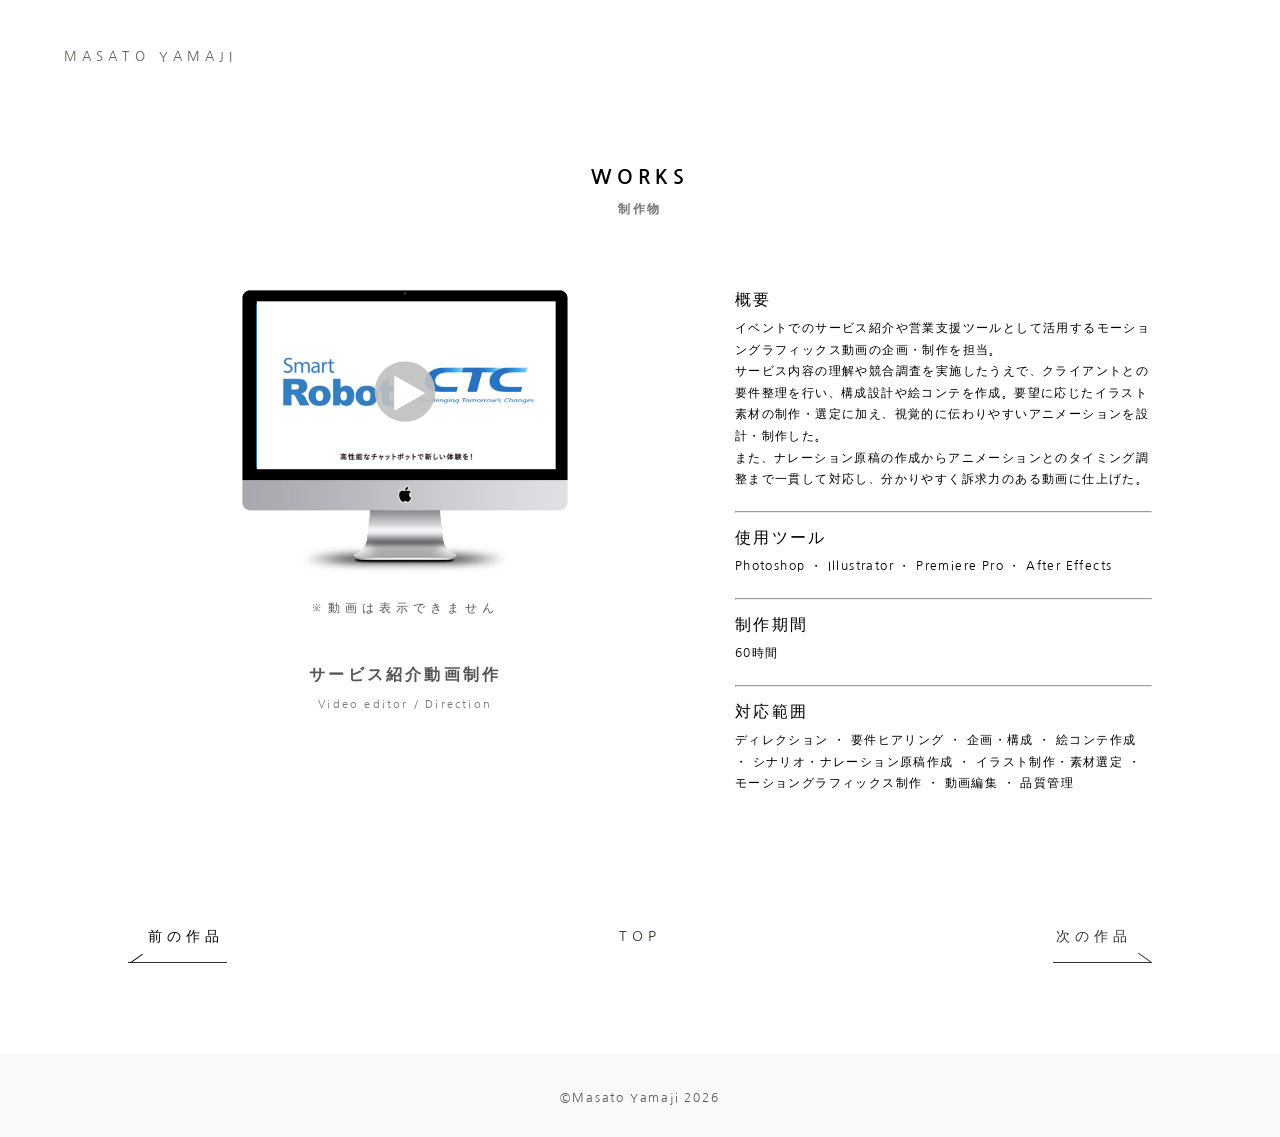
<file: works7.html>
<!DOCTYPE html>
<html lang="ja">

<head prefix="og:https://ogp.me/ns#">
  <meta charset="UTF-8">
  <title>YAMAJI MASATO  Web Design PORTFOLIO</title>
  <meta name="viewport" content="width = device-width, initial-scale=1, user-scalable=yes">
  <meta name="description" content="山地将人のポートフォリオサイトです。">

  <link rel="icon" href="assetes/images/favicon.png">
  <meta name="robots" content="noindex, nofollow">
  <!--Webフォント-->
  <!--Nanum-->
  <link rel="preconnect" href="https://fonts.googleapis.com">
  <link rel="preconnect" href="https://fonts.gstatic.com" crossorigin>
  <link href="https://fonts.googleapis.com/css2?family=Nanum+Gothic&display=swap" rel="stylesheet">
  <!--CSS-->
  <link rel="stylesheet" href="assetes/css/reset.css">
  <link rel="stylesheet" href="assetes/css/common.css">
  <link rel="stylesheet" href="assetes/css/top.css">
  <link rel="stylesheet" href="assetes/css/works.css">
  <!--JS-->
  <script src="https://ajax.googleapis.com/ajax/libs/jquery/3.7.1/jquery.min.js"></script>

</head>

<body>
  <header id="header">
    <a class="masato" href="index.html">MASATO YAMAJI</a>
  </header>
  <main class="main">
    <div class="works-single">
      <div class="page-title-wrapper">
        <h2>WORKS<p class="eachTextAnime">制作物</p></h2>
      </div>
		<div class="content-wrapper">
        <div class="item-left">
        <div class="eyecatch">
          <img src="assetes/images/movie/movie-product_01.png" alt="">
          <p style="text-align: center;font-size: 12px;">※動画は表示できません</p>
        </div>
		<div class="works-title-block">
            <h3>サービス紹介動画制作</h3>
            <p class="category">Video editor / Direction</p>
        </div>
    </div>
        <div class="item-right">
            <dl>
              <dt>概要</dt>
              <dd>イベントでのサービス紹介や営業支援ツールとして活用するモーショングラフィックス動画の企画・制作を担当。<br>
                サービス内容の理解や競合調査を実施したうえで、クライアントとの要件整理を行い、構成設計や絵コンテを作成。要望に応じたイラスト素材の制作・選定に加え、視覚的に伝わりやすいアニメーションを設計・制作した。<br>
                また、ナレーション原稿の作成からアニメーションとのタイミング調整まで一貫して対応し、分かりやすく訴求力のある動画に仕上げた。
                
                </dd>
            </dl>
            <dl>
			  <hr>
              <dt>使用ツール</dt>
              <dd>Photoshop ・ Illustrator ・ Premiere Pro ・ After Effects</dd>
            </dl>
            <dl>
			  <hr>
              <dt>制作期間</dt>
              <dd>60時間</dd>
            </dl>
            <dl>
			 <hr>
              <dt>対応範囲</dt>
              <dd>ディレクション ・ 要件ヒアリング ・ 企画・構成 ・ 絵コンテ作成 ・ シナリオ・ナレーション原稿作成 ・ イラスト制作・素材選定 ・ モーショングラフィックス制作 ・ 動画編集 ・ 品質管理</dd>
            </dl>
          </div>
        </div>
        <ul class="page-nav">
          <li><a class="btnarrow-left" href="works6.html">前の作品</a></li>
          <li><a href="index.html">TOP</a></li>
          <li><a class="btnarrow-right" href="works8.html">次の作品</a></li>
        </div>
    </div>
	</div>
</div>
</main> 
<footer>
  <div class="wrapper">
      <small>©️Masato Yamaji 2026</small>
  </div>
</footer>

<script>$(".header_toggle").click(function () {
    $(".header_toggle").toggleClass("is-active");
    $(".menu ").toggleClass("is-active");
  });
</script>
</body>

</html>
</file>
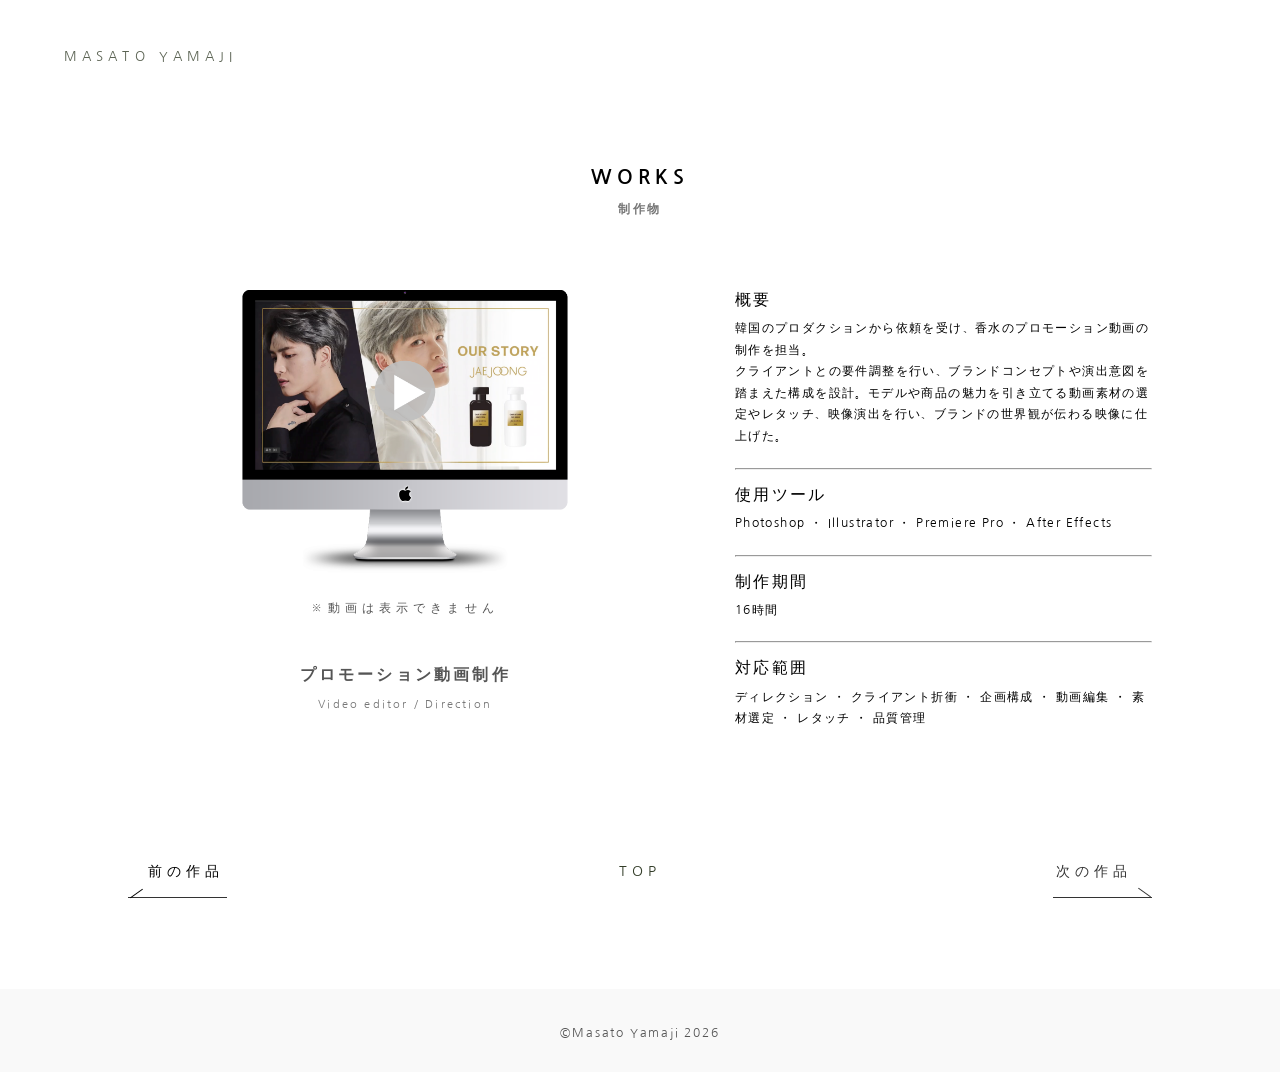
<file: works8.html>
<!DOCTYPE html>
<html lang="ja">

<head prefix="og:https://ogp.me/ns#">
  <meta charset="UTF-8">
  <title>YAMAJI MASATO  Web Design PORTFOLIO</title>
  <meta name="viewport" content="width = device-width, initial-scale=1, user-scalable=yes">
  <meta name="description" content="山地将人のポートフォリオサイトです。">

  <link rel="icon" href="assetes/images/favicon.png">
  <meta name="robots" content="noindex, nofollow">
  <!--Webフォント-->
  <!--Nanum-->
  <link rel="preconnect" href="https://fonts.googleapis.com">
  <link rel="preconnect" href="https://fonts.gstatic.com" crossorigin>
  <link href="https://fonts.googleapis.com/css2?family=Nanum+Gothic&display=swap" rel="stylesheet">
  <!--CSS-->
  <link rel="stylesheet" href="assetes/css/reset.css">
  <link rel="stylesheet" href="assetes/css/common.css">
  <link rel="stylesheet" href="assetes/css/top.css">
  <link rel="stylesheet" href="assetes/css/works.css">
  <!--JS-->
  <script src="https://ajax.googleapis.com/ajax/libs/jquery/3.7.1/jquery.min.js"></script>
</head>

<body>
  <header id="header">
    <a class="masato" href="index.html">MASATO YAMAJI</a>
  </header>
  <main class="main">
    <div class="works-single">
      <div class="page-title-wrapper">
        <h2>WORKS<p class="eachTextAnime">制作物</p></h2>
      </div>
		<div class="content-wrapper">
        <div class="item-left">
        <div class="eyecatch">
          <img src="assetes/images/movie/movie-product_02.png" alt="プロモーション動画制作">
          <p style="text-align: center;font-size: 12px;">※動画は表示できません</p>
        </div>
		<div class="works-title-block">
            <h3>プロモーション動画制作</h3>
            <p class="category">Video editor / Direction</p>
        </div>
    </div>
        <div class="item-right">
            <dl>
              <dt>概要</dt>
              <dd>韓国のプロダクションから依頼を受け、香水のプロモーション動画の制作を担当。<br>
                クライアントとの要件調整を行い、ブランドコンセプトや演出意図を踏まえた構成を設計。モデルや商品の魅力を引き立てる動画素材の選定やレタッチ、映像演出を行い、ブランドの世界観が伝わる映像に仕上げた。               
                </dd>
            </dl>
            <dl>
			  <hr>
              <dt>使用ツール</dt>
              <dd>Photoshop ・ Illustrator ・ Premiere Pro ・ After Effects</dd>
            </dl>
            <dl>
			  <hr>
              <dt>制作期間</dt>
              <dd>16時間</dd>
            </dl>
            <dl>
			 <hr>
              <dt>対応範囲</dt>
              <dd>ディレクション ・ クライアント折衝 ・ 企画構成 ・ 動画編集 ・ 素材選定 ・ レタッチ ・ 品質管理</dd>
            </dl>
          </div>
        </div>
        <ul class="page-nav">
          <li><a class="btnarrow-left" href="works7.html">前の作品</a></li>
          <li><a href="index.html">TOP</a></li>
          <li><a class="btnarrow-right" href="works1.html">次の作品</a></li>
        </div>
    </div>
	</div>
</div>
</main> 
<footer>
  <div class="wrapper">
      <small>©️Masato Yamaji 2026</small>
  </div>
</footer>

<script>$(".header_toggle").click(function () {
    $(".header_toggle").toggleClass("is-active");
    $(".menu ").toggleClass("is-active");
  });
</script>
</body>

</html>
</file>
<file: assetes/css/common.css>
@charset "UTF-8";
body {
    color: #000;
    font-family:"Nanum Gothic","游ゴシック体", "YuGothic","メイリオ","Zen Maru Gothic", serif;
    font-weight: 300;
    font-size: 1.6em;
    line-height: 2.4rem;
    letter-spacing: 0.2em;
    background-color: #fff;
    box-sizing:border-box;
  }

  img {
  max-width:100%;
  height:auto;
  }

  h1 {
    font-size: 26px;
    text-align: center;
    align-items: center;
    margin: 22vh auto;
  }
  h2 {
    text-align: center;
    font-size: 24px;
    margin: 50px 0;
  }
  h3 {
    font-size: 16px;
    letter-spacing: 0.2em;
  }
  h4 {
    font-size: 20px;
    padding: 6vw 0 0 0;
    text-align: center;
  }
  header {
    height: 60px;
    background-color: #fff;
    opacity: 0.8;
  }
  
  @media (max-width: 767px) {
    h3 {
      font-size: 15px;
    }
    h4 {
      font-size: 18px;
      letter-spacing: 0.2em;
      padding: 12vw 0 0 0;
    }
    .works .wrapper {
      padding: 0 12vw;
      }
  }

  p {
    font-size: 0.8em;
    line-height: 2em;
  }

  .about,.works,.the9pieces {
    padding: 5vw 3vw;
  }

  .the9pieces {
    padding-top: 10vw;
  }

  .masato {
  top: 3vw;
  left: 5vw;
  position: fixed;
  font-size: 1vw;
  z-index: 100;
  }

.wrapper {
  margin: 0 auto;
  padding: 0 3vw;
 
}

small {
  font-size: 12px;
  width: 90vw;
  text-align: end;
  align-content: center;
  letter-spacing: 0.15em;
}
.menu {
  color: #888;
}

.menu:hover {
  color: #000;
}
.compe-flex {
  display: flex;
  gap:10px;
  align-items: center;
}

.compe {
  font-size: 0.4em;
  padding: 2px 15px;
  border: solid 1px;
  border-radius: 20px;
  text-align: center;
  line-height: 1.583;
  color: #fff;
  background-color: #e94846;
  width: 80px; 
}


footer {
  padding: 20px 0;
  background-color: #f9f9f9;
  text-align: center;
}


@media (max-width: 767px) {
  .menu {
    position: fixed;
    width: 100vw;
    height:100vh;
    top:0;
    left:0;
    z-index: 999;
    background-color: #fff;
    display: flex;
    gap:3vw;
    flex-flow: column;
    padding-left: 20vw;
    justify-content: center;
    opacity: 0;
    visibility: hidden;
  }

  .menu.is-active {
    opacity: 1;
    visibility: visible;
  }

  .menu-sns {
    display: flex;
    padding-top: 13vw;
  }

.menu a {
  color:#000;
}

.menu.is-active {
  display: flex;
  transition: .5s;
}

.header_toggle {
  position: fixed;
  width: 50px;
  height: 50px;
  cursor: pointer;
  right: 5vw;
  top:1.5vw;
  z-index: 9999;
}
.header_toggle.is-active span:nth-of-type(1) {
  top:22px;
  left:6px;
  transform: rotate(45deg);
}
.header_toggle.is-active span:nth-of-type(2) {
  top:22px;
  left:6px;
  transform: rotate(-45deg);
}

.header_toggle span {
  display: inline-block;
  transition: all.4s;
  position: absolute;
  left: 6px;
  height:1px;
  background-color: #000;
}

.header_toggle span:nth-of-type(1){
  top:22px;
  width:75%;
}

.header_toggle span:nth-of-type(2){
  top:29px;
  width:75%;
}

.masato {
  font-size: 2.2vw;
}
.icon {
  width: 4vw;
}
.icon-p {
display: none;
}
}

@media (min-width: 767px) {
  .menu {
    position: fixed;
    right: 5vw;
    top:3vw;
    z-index: 100;
  }
  .menu a {
    padding-right:2vw;
    font-size: 1vw;
  }
  .menu-sns {
    display: none;
  }
  
.footer-flex {
  gap:3vw;
}
}
</file>
<file: assetes/css/top.css>
@charset "UTF-8";

.top {
    position: relative;
    height: calc(var(--vh)* 100);
}

.top .wrapper {
    height: 50%;
}

.eachTextAnime {
    font-size: 12px;
    color: #777;
}

h2 .eachTextAnime {
    font-size: 12px;
    color: #777;
    letter-spacing: 0.2em;
}

.website {
    padding-top: 2vw;
}

.eachTextAnime span {
    opacity: 0;
}

.eachTextAnime.appeartext span {
    animation: text_anime_on 1s ease-out forwards;
}

@keyframes text_anime_on {
    0% {
        opacity: 0;
    }

    100% {
        opacity: 1;
    }
}

@keyframes plofile {
    from {
        filter: blur(10px);
        transform: scale(1.02);
        opacity: 0;
    }

    to {
        filter: blur(0);
        transform: scale(1);
        opacity: 1;
    }
}

.fadeInUp {
    opacity: 0;
    transform: translateY(100px);
}


.about-flex,
.name-ja,
.works-button {
    width: 100%;
    margin-bottom: 6.1875vw;
    font-size: 1.375vw;
    letter-spacing: .04em;
    margin-top: -2vw;
}


.name-en {
    font-size: 0.9vw;
    color: #777;
    letter-spacing: 0.2em;
    padding-left: 1vw;
}

.works {
    background-color: #f9f9f9;
}

.works-child {
    display: flex;
    gap: 15px;
    justify-content: center;
}

.works-child li {
    font-size: 0.9vw;
    letter-spacing: 0.3em;
}

.product {
    text-align: center;
    margin-bottom: 20px;
}

.website_list,
.graphic_list,
.banner_list {
    display: flex;
    gap: 2vw;
    justify-content: center;
    position: relative;
    padding-top: 1.2vw;
}

.banner_list {
    flex-wrap: wrap;
}

.category {
    font-size: 11px;
    color: #777;
    letter-spacing: 0.2em;
    text-align: center;
}

.website_list_item2 {
    padding-bottom: 1vw;
}

/*== 線の上を別の線が伸びる */

.about-button {
    text-align: center;
    margin: 82px 0 60px 0;
}

.btnlinestretches4 {
    /*線の基点とするためrelativeを指定*/
    position: relative;
    /*リンクの形状*/
    color: #000;
    padding: 0px 0px 0.5vw 2vw;
    display: inline-block;
    outline: none;

}

/*線の設定*/
.btnlinestretches4::before,
.btnlinestretches4::after {
    content: '';
    /*絶対配置で線の位置を決める*/
    position: absolute;
    z-index: 1;
    bottom: 0;
    left: 0;
    /*線の形状*/
    background: #000;
    width: 100%;
    height: 1px;
    /*アニメーションの指定*/
    transition: all 0.3s ease-in-out;
}

/*hover時に伸びる線の形状*/
.btnlinestretches4::after {
    width: 0;
    background: #ccc;
}

/*hover時に100%に伸びる*/
.btnlinestretches4:hover::after {
    width: 100%;
}

.more,
.plus {
    font-size: .9vw;
}

.plus {
    padding-left: 2vw;
}

.about-profile {
    text-align: center;
}
.about-profile p {
    font-size: 12px;
    letter-spacing: 1.8px;
}
.about-detail {
    width: 80%;
    font-size: 12px;
    color: #000;
    line-height: 2.333;
    margin: auto;
}
.about-detail dt {
    font-size: 12px;
    font-weight: bold;
    line-height: 3.5;
}
.about-detail dd {
    letter-spacing: 1.8px;
}


@media (min-width: 768px) {
    .websiteimages {
        max-width: 23vw;
    }

    .about-padd {
        margin-right: 4.5vw;
        padding-left: 48.125vw;
        padding-bottom: 8.9375vw;
        margin-top: 4vw;
    }

    .about-flex {
        display: flex;
        flex-wrap: wrap;
        margin-top: -1.25vw;
        margin-left: -23.75vw;
    }

    .about-p1,
    .about-p2,
    .about-p3 {
        font-size: .78125vw;
        line-height: 2.32;
        letter-spacing: .03em;
        width: 23.75vw;
        padding-right: 3.4375vw;
    }

    .about-p1,
    .about-p2 {
        padding-bottom: 30px;
    }

    .about_image2 {
        position: absolute;
        top: -3vw;
        left: 0;
        width: 24.375vw;
    }

    .website-flex {
        margin: 0 auto;
    }

    .works li {
        max-width: 23vw;
    }

    .works-child {
        gap: 45px;
    }
}

@media (max-width: 767px) {

    .website_list,
    .graphic_list,
    .banner_list {
        gap: 6vw;
    }

    .works-child li {
        font-size: 2.8vw;
    }

    .about_image1 {
        margin-top: 10vw;
    }

    .about_image2 {
        position: absolute;
        right: 0vw;
        width: 25vw;
        top: 135vw;
    }

    .name-ja {
        font-size: 3vw;
        letter-spacing: .04em;
        margin-top: 38vw;
    }

    .name-en {
        font-size: 2.5vw;
    }

    .about-p1,
    .about-p2,
    .about-p3 {
        margin-top: 5vw;
        font-size: 3vw;
        line-height: 2.1;
        letter-spacing: .1em;
    }

    .btnlinestretches {
        margin-top: 8vw;
    }

    .more,
    .plus {
        font-size: 14px;
    }

    .about-image {
        padding-top: 9vw;
    }

    .website_list_item2{
        padding-bottom: 6vw;
    }

    .about-button {
        margin-top: 60px;
    }

    .about-profile p {
        width: 80%;
        margin: auto;
        font-size: 12px;
        text-align: left;
        letter-spacing: 1.6px;
    }

    .about-detail {
        width: 90%;
        font-size: 10px;
        line-height: 2;
    }
    .about-detail dt {
        font-size: 14px;
    }
    .about-detail dd {
        letter-spacing: 1.6px;
        font-size: 12px;
    }
}
</file>
<file: assetes/css/works.css>
@charset "UTF-8";

body {
    color: #555;
}

h2 {
    margin: 60px 0;
    font-size: 1em;
    color: #000;
}

hr {
    background-color: #eee;
}

.works-single {
    padding: 3vw 5vw;
    max-width: 1300px;
    margin: 0 auto;
}

.works-single .content-wrapper {
    display: flex;
    flex-wrap: wrap;
    justify-content: space-between;
    align-items: flex-start;
    margin: 20px 0;
}

.works-single .item-left {
    width: 54.128%;
}

.works-single .item-right dd {
    letter-spacing: 1.4px;
    line-height: 1.8;
}

.works-single .works-title-block {
    margin-top: 36px;
    text-align: center;
}

.works-single .item-right {
    width: 40.7339%;
    font-size: 0.75rem;
    color: #000;
    line-height: 2.333;
}

.works-single .item-right dl dt {
    min-width: 4.5em;
    font-size: 16px;
}

.item-right dl,
.section-title p {
    letter-spacing: 0.2em;
    margin-bottom: 20px;
}

.view-more-home a,
.view-more a {
    display: inline-block;
    padding: 10px 38px 10px 0;
    font-weight: 500;
    letter-spacing: 0.11em;
    text-transform: uppercase;
    position: relative;
}


.view-more {
    margin-top: 35px;
}

.view-more.is-works a {
    letter-spacing: 0.05em;
    text-transform: none;
    color: #0066c0;
    font-size: 14px;
}

.term-list {
    display: flex;
    gap: 2vw;
    flex-wrap: wrap;
    justify-content: flex-start;
    align-items: stretch;
    font-size: 0.75rem;
    color: #555;
}

.term-list li {
    min-width: 66px;
    padding: 2px 15px;
    margin-bottom: 10px;
    border: solid 1px;
    border-radius: 20px;
    text-align: center;
    line-height: 1.583;
}

.page-nav {
    display: flex;
    justify-content: space-between;
    align-items: center;
    margin: 100PX 0 60px 0;
}

.page-nav a {
    font-size: 0.7em;
}

.works-single {
    font-size: 0.8em;
}

.item-under {
    letter-spacing: 0.1em;
    line-height: 2em;
    font-size: 0.7em;
    margin-bottom: 160px;
}

.works-textlist li {
    list-style: inside;
    padding: 0 0 1em 1.2em;
    text-indent: -1.2em;
}

.item-under dl {
    width: 100%;
    display: flex;
    margin: 50px 0;
}

.item-under dt {
    width: 20%;
    margin-top: 3px;
    font-size: 16px;
}

.zemi {
    max-width: 350px;
    margin: 0 0 20px -35px;
}


.link {
    width: 17px;
    padding: 0 0 0 10px;
}


/*矢印が右に移動する*/
.btnarrow-left {
    /*矢印と下線の基点とするためrelativeを指定*/
    position: relative;
    /*形状*/
    display: inline-block;
    padding: 0 20px;
    color: #000;
    text-decoration: none;
    outline: none;
}

/*矢印と下線の形状*/
.btnarrow-left::before {
    content: '';
    /*絶対配置で下線の位置を決める*/
    position: absolute;
    bottom: -8px;
    left: 0%;
    /*下線の形状*/
    width: 85%;
    height: 1px;
    background: #333;
    /*アニメーションの指定*/
    transition: all .3s;
}

.btnarrow-left::after {
    content: '';
    /*絶対配置で矢印の位置を決める*/
    position: absolute;
    bottom: -4px;
    right: 100px;
    /*矢印の形状*/
    width: 15px;
    height: 1px;
    background: #000;
    transform: rotate(145deg);
    /*アニメーションの指定*/
    transition: all .3s;
}

/*hoverした際の移動*/
.btnarrow-left:hover::before {
    left: -5%;
}

.btnarrow-left:hover::after {
    right: 105px;
}



/*矢印が右に移動する*/
.btnarrow-right {
    /*矢印と下線の基点とするためrelativeを指定*/
    position: relative;
    /*形状*/
    display: inline-block;
    padding: 0 20px;
    color: #333;
    text-decoration: none;
    outline: none;
}

/*矢印と下線の形状*/
.btnarrow-right::before {
    content: '';
    /*絶対配置で下線の位置を決める*/
    position: absolute;
    bottom: -8px;
    left: 15%;
    /*下線の形状*/
    width: 85%;
    height: 1px;
    background: #333;
    /*アニメーションの指定*/
    transition: all .3s;
}

.btnarrow-right::after {
    content: '';
    /*絶対配置で矢印の位置を決める*/
    position: absolute;
    bottom: -3px;
    right: 0;
    /*矢印の形状*/
    width: 15px;
    height: 1px;
    background: #333;
    transform: rotate(35deg);
    /*アニメーションの指定*/
    transition: all .3s;
}

/*hoverした際の移動*/
.btnarrow-right:hover::before {
    left: 20%;
}

.btnarrow-right:hover::after {
    right: -5%;
}


@media screen and (min-width: 768px) {
    .works-single {
        padding: 3vw 10vw;
    }

    .item-under dd {
        width: 80%;
        margin: 0;
    }

    .item-left-pattern {
        width: 40%;
    }
}

@media screen and (max-width: 768px) {
    h2 {
        margin-bottom: 20px;
      }
    .works-single .item-right {
        width: 100%;
    }

    .works-single .works-title-block {
        margin-top: 52px;
    }

    .works-single .content-wrapper {
        display: block;
    }

    .page-nav {
        margin-bottom: 30px;
    }

    .works-single .item-under {
        margin-bottom: 50px;
    }

    .works-single .item-left {
        width: 100%;
        margin-bottom: 36px;
    }

    .view-more {
        margin-top: 14px;
    }

    .view-more a {
        font-size: 0.875rem;
    }

    .item-under dl {
        flex-flow: column;
        gap: 20px;
        font-size: 1em;
    }

    .view-more.is-works a {
        font-size: 12px;
    }
    .page-nav a {
        font-size: 13px;
    }

}
</file>
<file: assetes/css/other.css>
@charset "UTF-8";

.eyecatch {
    text-align: center;
}

.banner {
    width: 100%;
}

.banner_list_detail ul {
    display: flex;
    flex-wrap: wrap;
    justify-content: space-around;
    max-width: 1000px;
    margin: auto;
}

.banner_list_detail li {
    text-align: center;
}

.banner_list_detail li img {
    width: 95%;
}


@media (max-width: 767px) {
    .banner_list_detail ul {
        justify-content: space-around;
    }
    .banner_list_detail li {
        max-width: 45%;
    }

}
</file>
